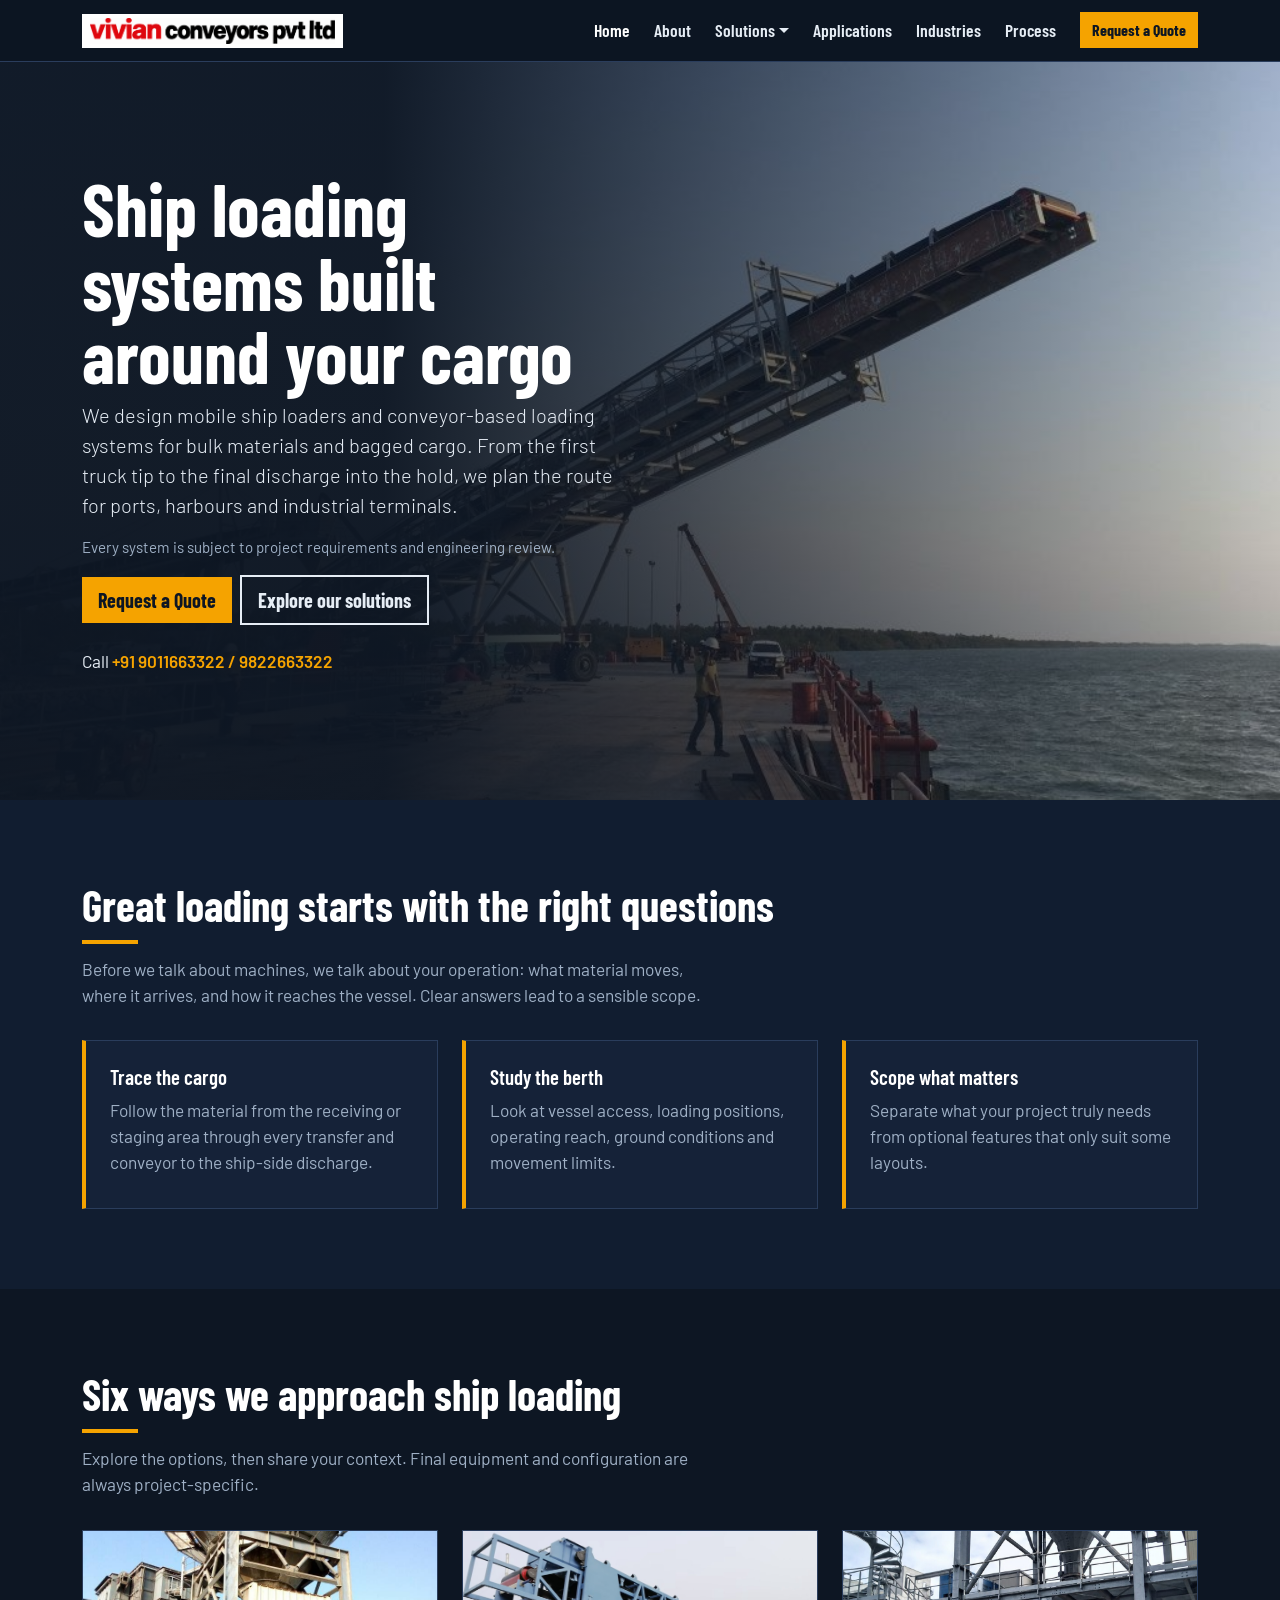
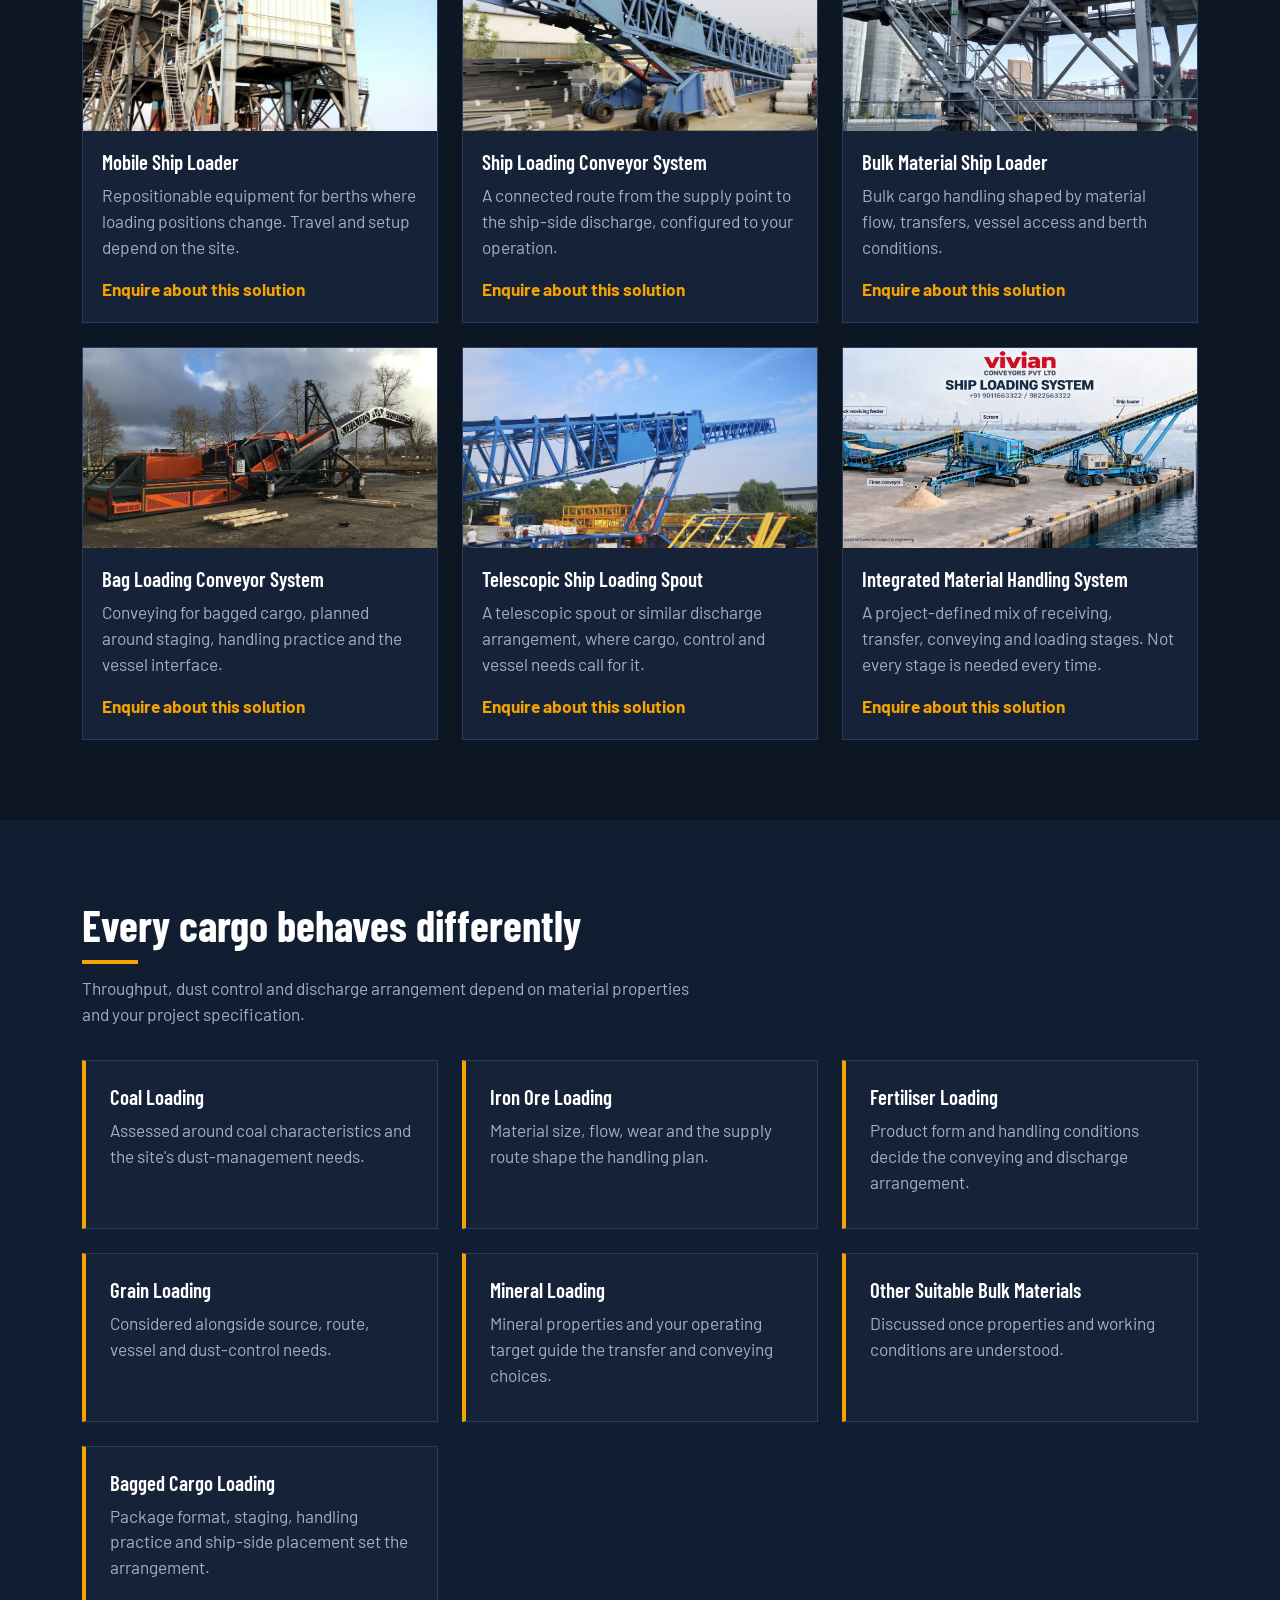
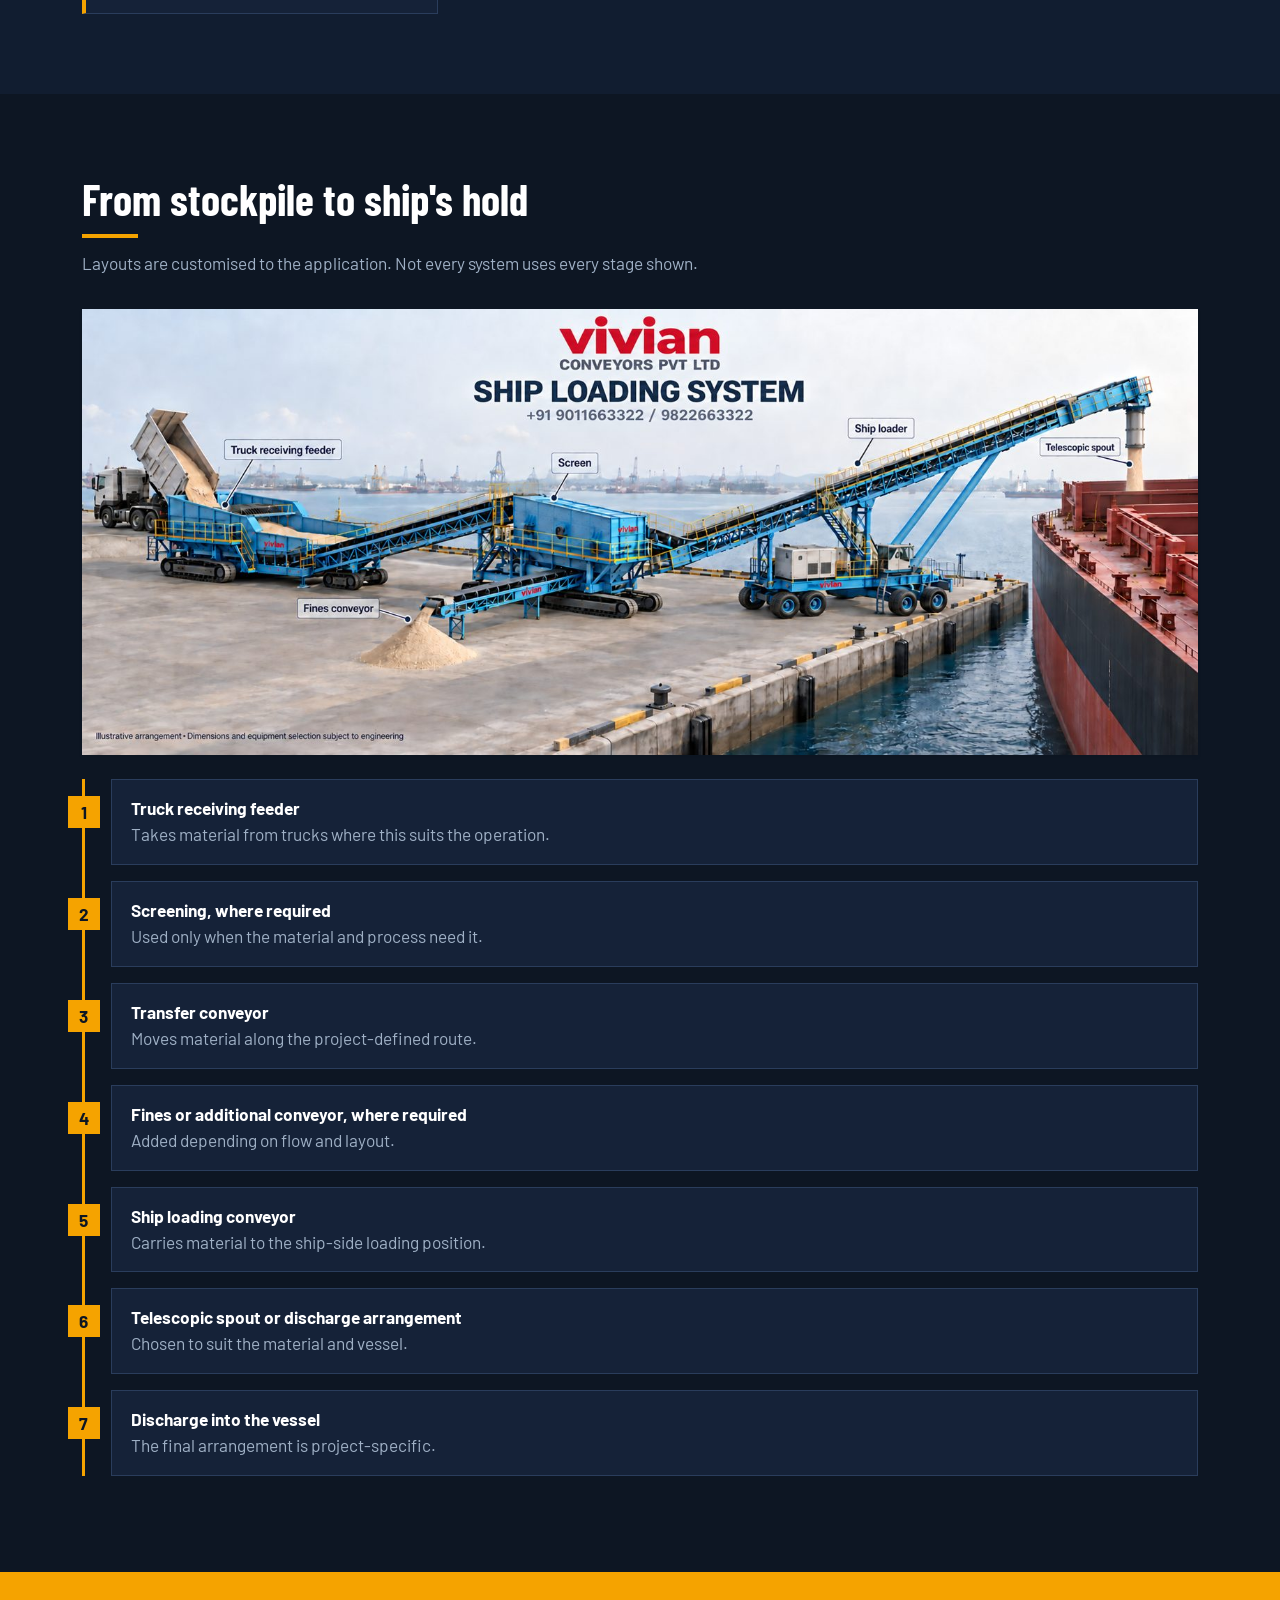
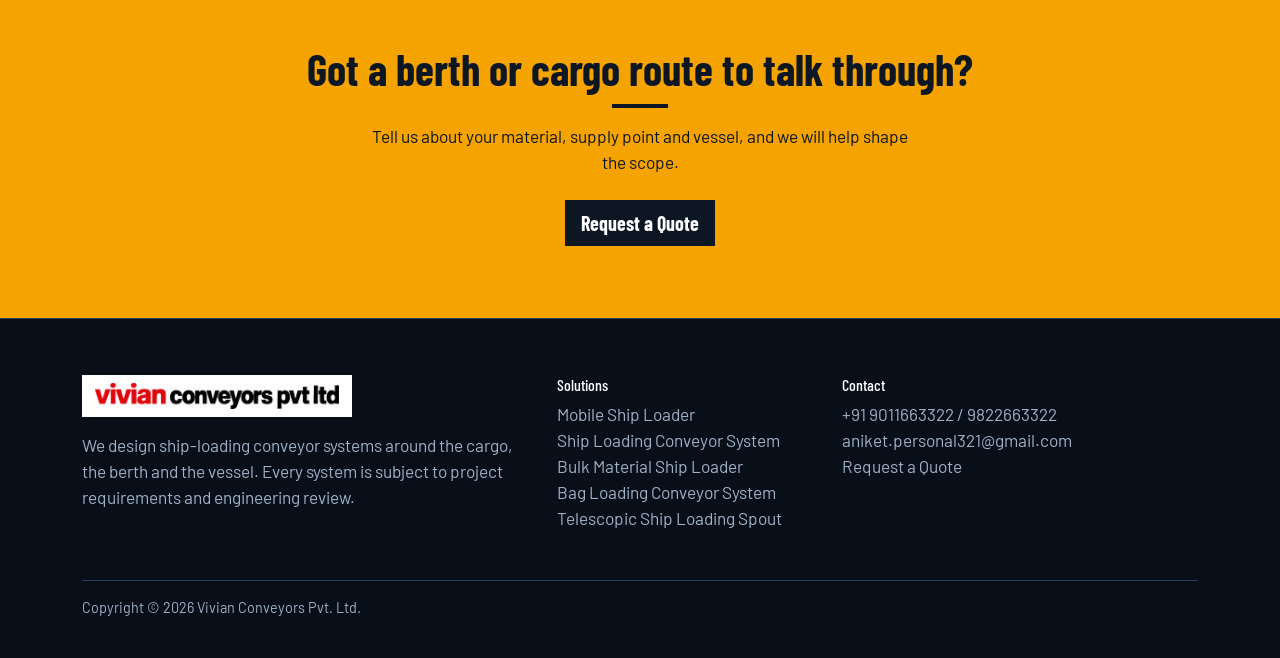
<file: index.html>
<!DOCTYPE html><html lang="en" data-bs-theme="dark"><head><meta charset="utf-8"><meta name="viewport" content="width=device-width,initial-scale=1"><title>Ship Loading Conveyor Systems | Vivian Conveyors Pvt. Ltd.</title><meta name="description" content="Mobile ship loaders and ship loading conveyor systems for bulk materials and bagged cargo."><link href="https://cdn.jsdelivr.net/npm/bootstrap@5.3.3/dist/css/bootstrap.min.css" rel="stylesheet"><link href="https://fonts.googleapis.com/css2?family=Barlow+Condensed:wght@600;700&family=Barlow:wght@400;600&display=swap" rel="stylesheet"><link href="css/style.css" rel="stylesheet"></head><body><nav class="navbar navbar-expand-lg sticky-top"><div class="container"><a class="navbar-brand" href="index.html"><img src="images/logo.png" alt="Vivian Conveyors Pvt. Ltd." height="30"></a><button class="navbar-toggler" data-bs-toggle="collapse" data-bs-target="#m" aria-label="Menu"><span class="navbar-toggler-icon"></span></button><div class="collapse navbar-collapse" id="m"><ul class="navbar-nav ms-auto align-items-lg-center gap-lg-2"><li class="nav-item"><a class="nav-link active" href="index.html">Home</a></li><li class="nav-item"><a class="nav-link" href="about.html">About</a></li><li class="nav-item dropdown"><a class="nav-link dropdown-toggle" href="solutions.html" data-bs-toggle="dropdown">Solutions</a><ul class="dropdown-menu"><li><a class="dropdown-item fw-bold" href="solutions.html">All solutions</a></li><li><a class="dropdown-item" href="mobile-ship-loader.html">Mobile Ship Loader</a></li><li><a class="dropdown-item" href="ship-loading-conveyor-system.html">Ship Loading Conveyor System</a></li><li><a class="dropdown-item" href="bulk-material-ship-loader.html">Bulk Material Ship Loader</a></li><li><a class="dropdown-item" href="bag-loading-conveyor-system.html">Bag Loading Conveyor System</a></li><li><a class="dropdown-item" href="telescopic-ship-loading-spout.html">Telescopic Ship Loading Spout</a></li></ul></li><li class="nav-item"><a class="nav-link" href="applications.html">Applications</a></li><li class="nav-item"><a class="nav-link" href="industries.html">Industries</a></li><li class="nav-item"><a class="nav-link" href="process.html">Process</a></li><li><a class="btn btn-red ms-lg-2" href="contact.html">Request a Quote</a></li></ul></div></div></nav><main><section class="hero"><div class="container"><div class="row align-items-center g-5"><div class="col-lg-6"><h1>Ship loading systems built around your cargo</h1><p class="lead">We design mobile ship loaders and conveyor-based loading systems for bulk materials and bagged cargo. From the first truck tip to the final discharge into the hold, we plan the route for ports, harbours and industrial terminals.</p><p class="small text-muted">Every system is subject to project requirements and engineering review.</p><a class="btn btn-red btn-lg me-2" href="contact.html">Request a Quote</a><a class="btn btn-outline-navy btn-lg" href="solutions.html">Explore our solutions</a><p class="mt-4 call">Call <a href="tel:+919011663322">+91 9011663322 / 9822663322</a></p></div><div class="col-lg-6"><div class="heroimg"><img src="images/jetty.jpg" alt="Ship loading conveyor extended over a jetty"></div></div></div></div></section><section class="sec grey"><div class="container"><h2>Great loading starts with the right questions</h2><p class="intro">Before we talk about machines, we talk about your operation: what material moves, where it arrives, and how it reaches the vessel. Clear answers lead to a sensible scope.</p><div class="row g-4"><div class="col-md-6 col-lg-4"><div class="card-x"><h3>Trace the cargo</h3><p>Follow the material from the receiving or staging area through every transfer and conveyor to the ship-side discharge.</p></div></div><div class="col-md-6 col-lg-4"><div class="card-x"><h3>Study the berth</h3><p>Look at vessel access, loading positions, operating reach, ground conditions and movement limits.</p></div></div><div class="col-md-6 col-lg-4"><div class="card-x"><h3>Scope what matters</h3><p>Separate what your project truly needs from optional features that only suit some layouts.</p></div></div></div></div></section><section class="sec"><div class="container"><h2>Six ways we approach ship loading</h2><p class="intro">Explore the options, then share your context. Final equipment and configuration are always project-specific.</p><div class="row g-4"><div class="col-md-6 col-lg-4"><a class="scard" href="mobile-ship-loader.html"><img src="images/hopper.jpg" alt="Mobile Ship Loader" loading="lazy"><div><h3>Mobile Ship Loader</h3><p>Repositionable equipment for berths where loading positions change. Travel and setup depend on the site.</p><b>Enquire about this solution</b></div></a></div><div class="col-md-6 col-lg-4"><a class="scard" href="ship-loading-conveyor-system.html"><img src="images/tele.jpg" alt="Ship Loading Conveyor System" loading="lazy"><div><h3>Ship Loading Conveyor System</h3><p>A connected route from the supply point to the ship-side discharge, configured to your operation.</p><b>Enquire about this solution</b></div></a></div><div class="col-md-6 col-lg-4"><a class="scard" href="bulk-material-ship-loader.html"><img src="images/tower.jpg" alt="Bulk Material Ship Loader" loading="lazy"><div><h3>Bulk Material Ship Loader</h3><p>Bulk cargo handling shaped by material flow, transfers, vessel access and berth conditions.</p><b>Enquire about this solution</b></div></a></div><div class="col-md-6 col-lg-4"><a class="scard" href="bag-loading-conveyor-system.html"><img src="images/orange.jpg" alt="Bag Loading Conveyor System" loading="lazy"><div><h3>Bag Loading Conveyor System</h3><p>Conveying for bagged cargo, planned around staging, handling practice and the vessel interface.</p><b>Enquire about this solution</b></div></a></div><div class="col-md-6 col-lg-4"><a class="scard" href="telescopic-ship-loading-spout.html"><img src="images/boom.jpg" alt="Telescopic Ship Loading Spout" loading="lazy"><div><h3>Telescopic Ship Loading Spout</h3><p>A telescopic spout or similar discharge arrangement, where cargo, control and vessel needs call for it.</p><b>Enquire about this solution</b></div></a></div><div class="col-md-6 col-lg-4"><a class="scard" href="solutions.html"><img src="images/system.jpg" alt="Integrated ship loading system" loading="lazy"><div><h3>Integrated Material Handling System</h3><p>A project-defined mix of receiving, transfer, conveying and loading stages. Not every stage is needed every time.</p><b>Enquire about this solution</b></div></a></div></div></div></section><section class="sec grey"><div class="container"><h2>Every cargo behaves differently</h2><p class="intro">Throughput, dust control and discharge arrangement depend on material properties and your project specification.</p><div class="row g-4"><div class="col-md-6 col-lg-4"><div class="card-x"><h3>Coal Loading</h3><p>Assessed around coal characteristics and the site's dust-management needs.</p></div></div><div class="col-md-6 col-lg-4"><div class="card-x"><h3>Iron Ore Loading</h3><p>Material size, flow, wear and the supply route shape the handling plan.</p></div></div><div class="col-md-6 col-lg-4"><div class="card-x"><h3>Fertiliser Loading</h3><p>Product form and handling conditions decide the conveying and discharge arrangement.</p></div></div><div class="col-md-6 col-lg-4"><div class="card-x"><h3>Grain Loading</h3><p>Considered alongside source, route, vessel and dust-control needs.</p></div></div><div class="col-md-6 col-lg-4"><div class="card-x"><h3>Mineral Loading</h3><p>Mineral properties and your operating target guide the transfer and conveying choices.</p></div></div><div class="col-md-6 col-lg-4"><div class="card-x"><h3>Other Suitable Bulk Materials</h3><p>Discussed once properties and working conditions are understood.</p></div></div><div class="col-md-6 col-lg-4"><div class="card-x"><h3>Bagged Cargo Loading</h3><p>Package format, staging, handling practice and ship-side placement set the arrangement.</p></div></div></div></div></section><section class="sec"><div class="container"><h2>From stockpile to ship's hold</h2><p class="intro">Layouts are customised to the application. Not every system uses every stage shown.</p><img class="w-100 mb-4 shadow-sm" src="images/system.jpg" alt="Illustrative ship loading arrangement: truck feeder, screen, fines conveyor, ship loader and telescopic spout"><ol class="flow"><li><strong>Truck receiving feeder</strong><span>Takes material from trucks where this suits the operation.</span></li><li><strong>Screening, where required</strong><span>Used only when the material and process need it.</span></li><li><strong>Transfer conveyor</strong><span>Moves material along the project-defined route.</span></li><li><strong>Fines or additional conveyor, where required</strong><span>Added depending on flow and layout.</span></li><li><strong>Ship loading conveyor</strong><span>Carries material to the ship-side loading position.</span></li><li><strong>Telescopic spout or discharge arrangement</strong><span>Chosen to suit the material and vessel.</span></li><li><strong>Discharge into the vessel</strong><span>The final arrangement is project-specific.</span></li></ol></div></section><section class="cta"><div class="container"><h2>Got a berth or cargo route to talk through?</h2><p>Tell us about your material, supply point and vessel, and we will help shape the scope.</p><a class="btn btn-red btn-lg" href="contact.html">Request a Quote</a></div></section></main><footer><div class="container"><div class="row g-4"><div class="col-lg-5"><img src="images/logo.png" class="flogo" alt="Vivian Conveyors Pvt. Ltd."><p class="mt-3">We design ship-loading conveyor systems around the cargo, the berth and the vessel. Every system is subject to project requirements and engineering review.</p></div><div class="col-6 col-lg-3"><h6>Solutions</h6><ul><li><a href="mobile-ship-loader.html">Mobile Ship Loader</a></li><li><a href="ship-loading-conveyor-system.html">Ship Loading Conveyor System</a></li><li><a href="bulk-material-ship-loader.html">Bulk Material Ship Loader</a></li><li><a href="bag-loading-conveyor-system.html">Bag Loading Conveyor System</a></li><li><a href="telescopic-ship-loading-spout.html">Telescopic Ship Loading Spout</a></li></ul></div><div class="col-6 col-lg-4"><h6>Contact</h6><ul><li><a href="tel:+919011663322">+91 9011663322 / 9822663322</a></li><li><a href="mailto:aniket.personal321@gmail.com">aniket.personal321@gmail.com</a></li><li><a href="contact.html">Request a Quote</a></li></ul></div></div><p class="copy">Copyright &copy; <span id="yr">2026</span> Vivian Conveyors Pvt. Ltd.</p></div></footer><script src="https://cdn.jsdelivr.net/npm/bootstrap@5.3.3/dist/js/bootstrap.bundle.min.js"></script><script src="js/main.js"></script></body></html>
</file>
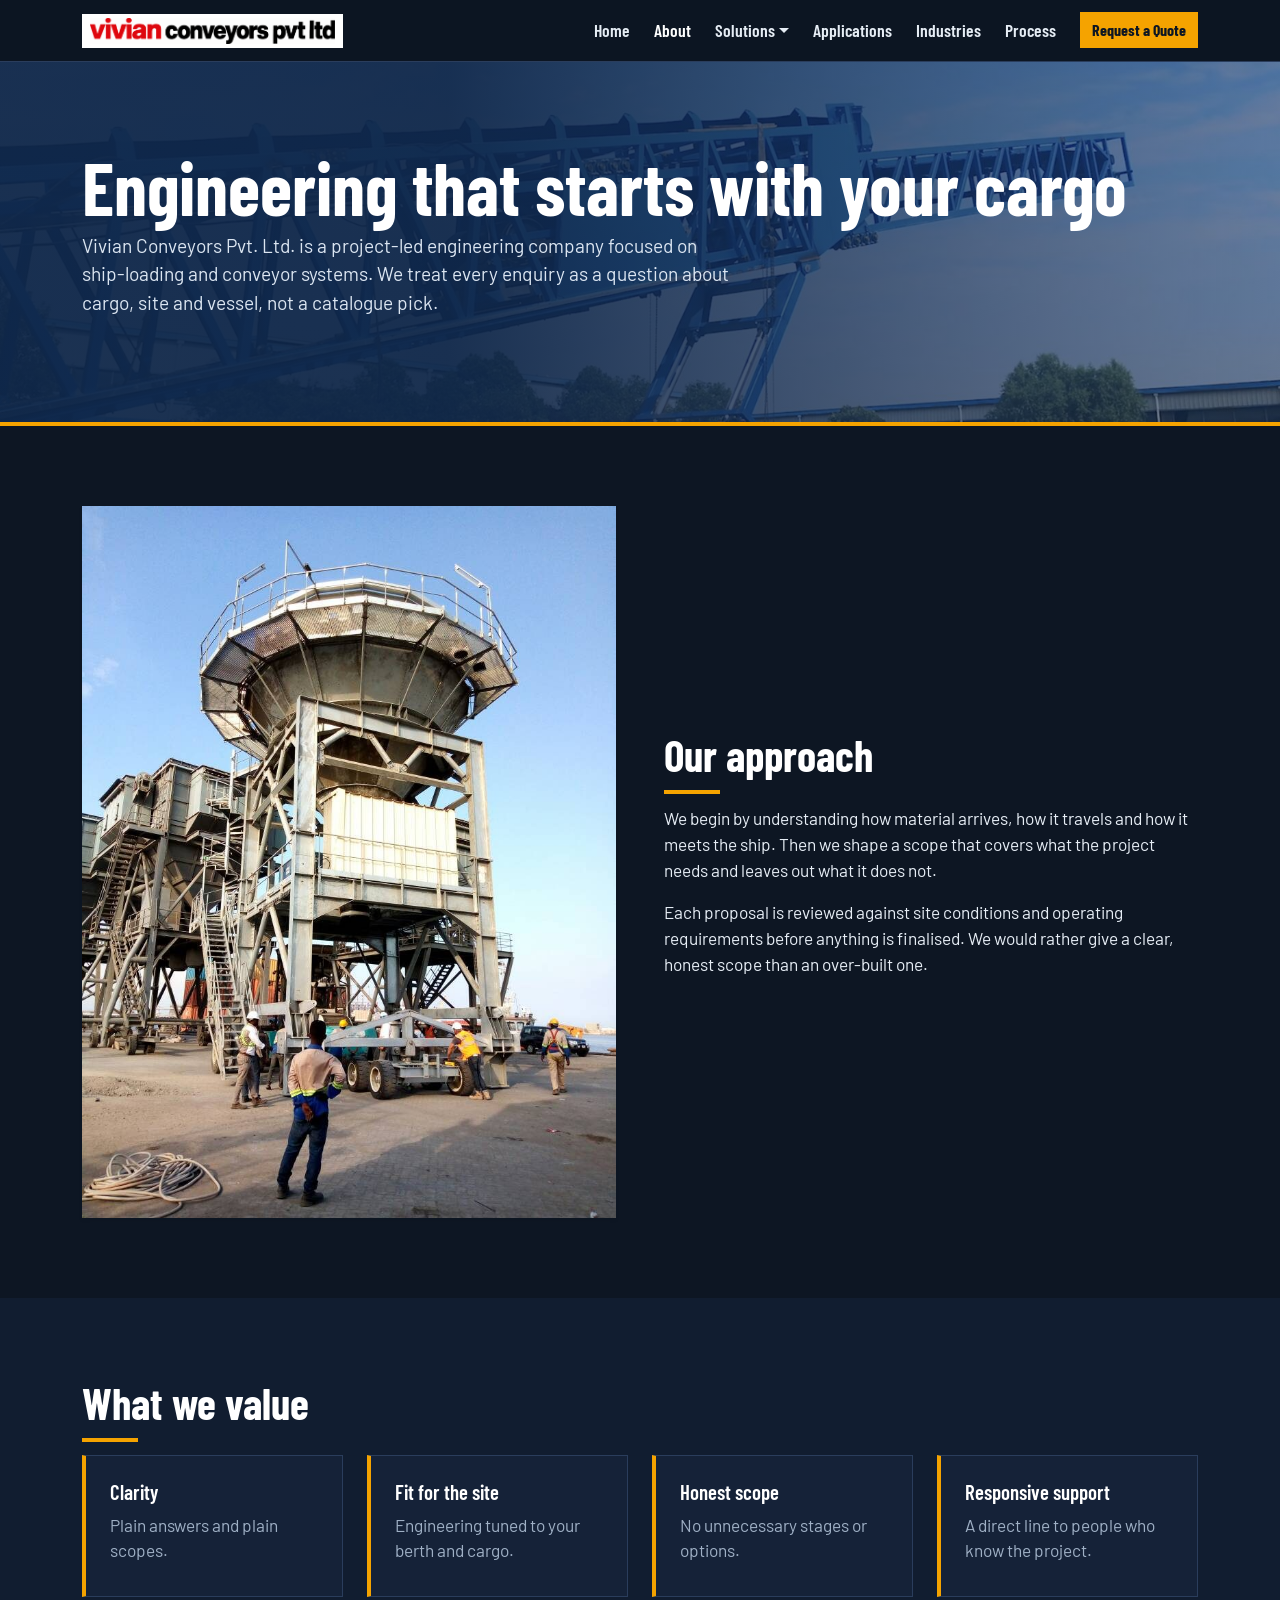
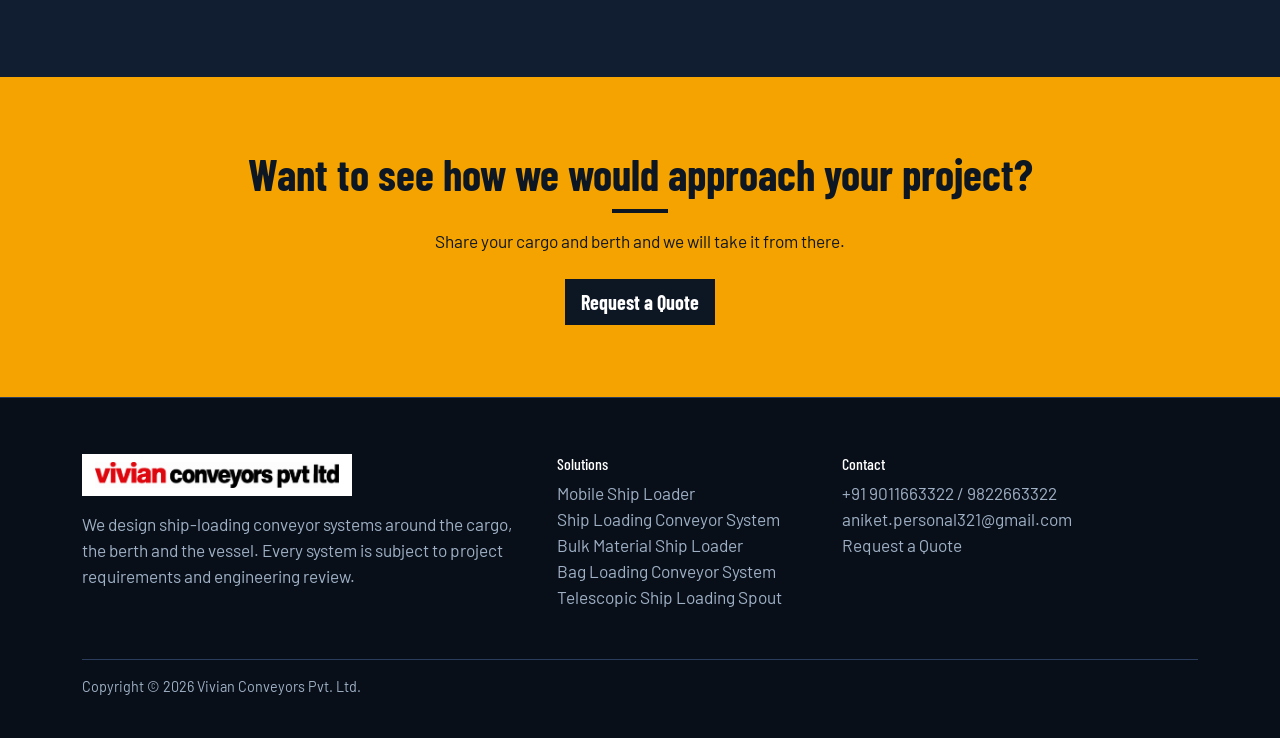
<file: about.html>
<!DOCTYPE html><html lang="en" data-bs-theme="dark"><head><meta charset="utf-8"><meta name="viewport" content="width=device-width,initial-scale=1"><title>About | Vivian Conveyors Pvt. Ltd.</title><meta name="description" content="About Vivian Conveyors, project-led ship-loading conveyor engineers."><link href="https://cdn.jsdelivr.net/npm/bootstrap@5.3.3/dist/css/bootstrap.min.css" rel="stylesheet"><link href="https://fonts.googleapis.com/css2?family=Barlow+Condensed:wght@600;700&family=Barlow:wght@400;600&display=swap" rel="stylesheet"><link href="css/style.css" rel="stylesheet"></head><body><nav class="navbar navbar-expand-lg sticky-top"><div class="container"><a class="navbar-brand" href="index.html"><img src="images/logo.png" alt="Vivian Conveyors Pvt. Ltd." height="30"></a><button class="navbar-toggler" data-bs-toggle="collapse" data-bs-target="#m" aria-label="Menu"><span class="navbar-toggler-icon"></span></button><div class="collapse navbar-collapse" id="m"><ul class="navbar-nav ms-auto align-items-lg-center gap-lg-2"><li class="nav-item"><a class="nav-link" href="index.html">Home</a></li><li class="nav-item"><a class="nav-link active" href="about.html">About</a></li><li class="nav-item dropdown"><a class="nav-link dropdown-toggle" href="solutions.html" data-bs-toggle="dropdown">Solutions</a><ul class="dropdown-menu"><li><a class="dropdown-item fw-bold" href="solutions.html">All solutions</a></li><li><a class="dropdown-item" href="mobile-ship-loader.html">Mobile Ship Loader</a></li><li><a class="dropdown-item" href="ship-loading-conveyor-system.html">Ship Loading Conveyor System</a></li><li><a class="dropdown-item" href="bulk-material-ship-loader.html">Bulk Material Ship Loader</a></li><li><a class="dropdown-item" href="bag-loading-conveyor-system.html">Bag Loading Conveyor System</a></li><li><a class="dropdown-item" href="telescopic-ship-loading-spout.html">Telescopic Ship Loading Spout</a></li></ul></li><li class="nav-item"><a class="nav-link" href="applications.html">Applications</a></li><li class="nav-item"><a class="nav-link" href="industries.html">Industries</a></li><li class="nav-item"><a class="nav-link" href="process.html">Process</a></li><li><a class="btn btn-red ms-lg-2" href="contact.html">Request a Quote</a></li></ul></div></div></nav><main><section class="phead" style="background-image:linear-gradient(90deg,rgba(14,38,72,.94) 35%,rgba(14,38,72,.45)),url(images/boom.jpg)"><div class="container"><h1>Engineering that starts with your cargo</h1><p>Vivian Conveyors Pvt. Ltd. is a project-led engineering company focused on ship-loading and conveyor systems. We treat every enquiry as a question about cargo, site and vessel, not a catalogue pick.</p></div></section><section class="sec"><div class="container"><div class="row g-5 align-items-center"><div class="col-lg-6"><img class="w-100 shadow-sm" src="images/hopper.jpg" alt="Mobile hopper structure at a port"></div><div class="col-lg-6"><h2>Our approach</h2><p>We begin by understanding how material arrives, how it travels and how it meets the ship. Then we shape a scope that covers what the project needs and leaves out what it does not.</p><p>Each proposal is reviewed against site conditions and operating requirements before anything is finalised. We would rather give a clear, honest scope than an over-built one.</p></div></div></div></section><section class="sec grey"><div class="container"><h2>What we value</h2><div class="row g-4"><div class="col-md-6 col-lg-3"><div class="card-x"><h3>Clarity</h3><p>Plain answers and plain scopes.</p></div></div><div class="col-md-6 col-lg-3"><div class="card-x"><h3>Fit for the site</h3><p>Engineering tuned to your berth and cargo.</p></div></div><div class="col-md-6 col-lg-3"><div class="card-x"><h3>Honest scope</h3><p>No unnecessary stages or options.</p></div></div><div class="col-md-6 col-lg-3"><div class="card-x"><h3>Responsive support</h3><p>A direct line to people who know the project.</p></div></div></div></div></section><section class="cta"><div class="container"><h2>Want to see how we would approach your project?</h2><p>Share your cargo and berth and we will take it from there.</p><a class="btn btn-red btn-lg" href="contact.html">Request a Quote</a></div></section></main><footer><div class="container"><div class="row g-4"><div class="col-lg-5"><img src="images/logo.png" class="flogo" alt="Vivian Conveyors Pvt. Ltd."><p class="mt-3">We design ship-loading conveyor systems around the cargo, the berth and the vessel. Every system is subject to project requirements and engineering review.</p></div><div class="col-6 col-lg-3"><h6>Solutions</h6><ul><li><a href="mobile-ship-loader.html">Mobile Ship Loader</a></li><li><a href="ship-loading-conveyor-system.html">Ship Loading Conveyor System</a></li><li><a href="bulk-material-ship-loader.html">Bulk Material Ship Loader</a></li><li><a href="bag-loading-conveyor-system.html">Bag Loading Conveyor System</a></li><li><a href="telescopic-ship-loading-spout.html">Telescopic Ship Loading Spout</a></li></ul></div><div class="col-6 col-lg-4"><h6>Contact</h6><ul><li><a href="tel:+919011663322">+91 9011663322 / 9822663322</a></li><li><a href="mailto:aniket.personal321@gmail.com">aniket.personal321@gmail.com</a></li><li><a href="contact.html">Request a Quote</a></li></ul></div></div><p class="copy">Copyright &copy; <span id="yr">2026</span> Vivian Conveyors Pvt. Ltd.</p></div></footer><script src="https://cdn.jsdelivr.net/npm/bootstrap@5.3.3/dist/js/bootstrap.bundle.min.js"></script><script src="js/main.js"></script></body></html>
</file>
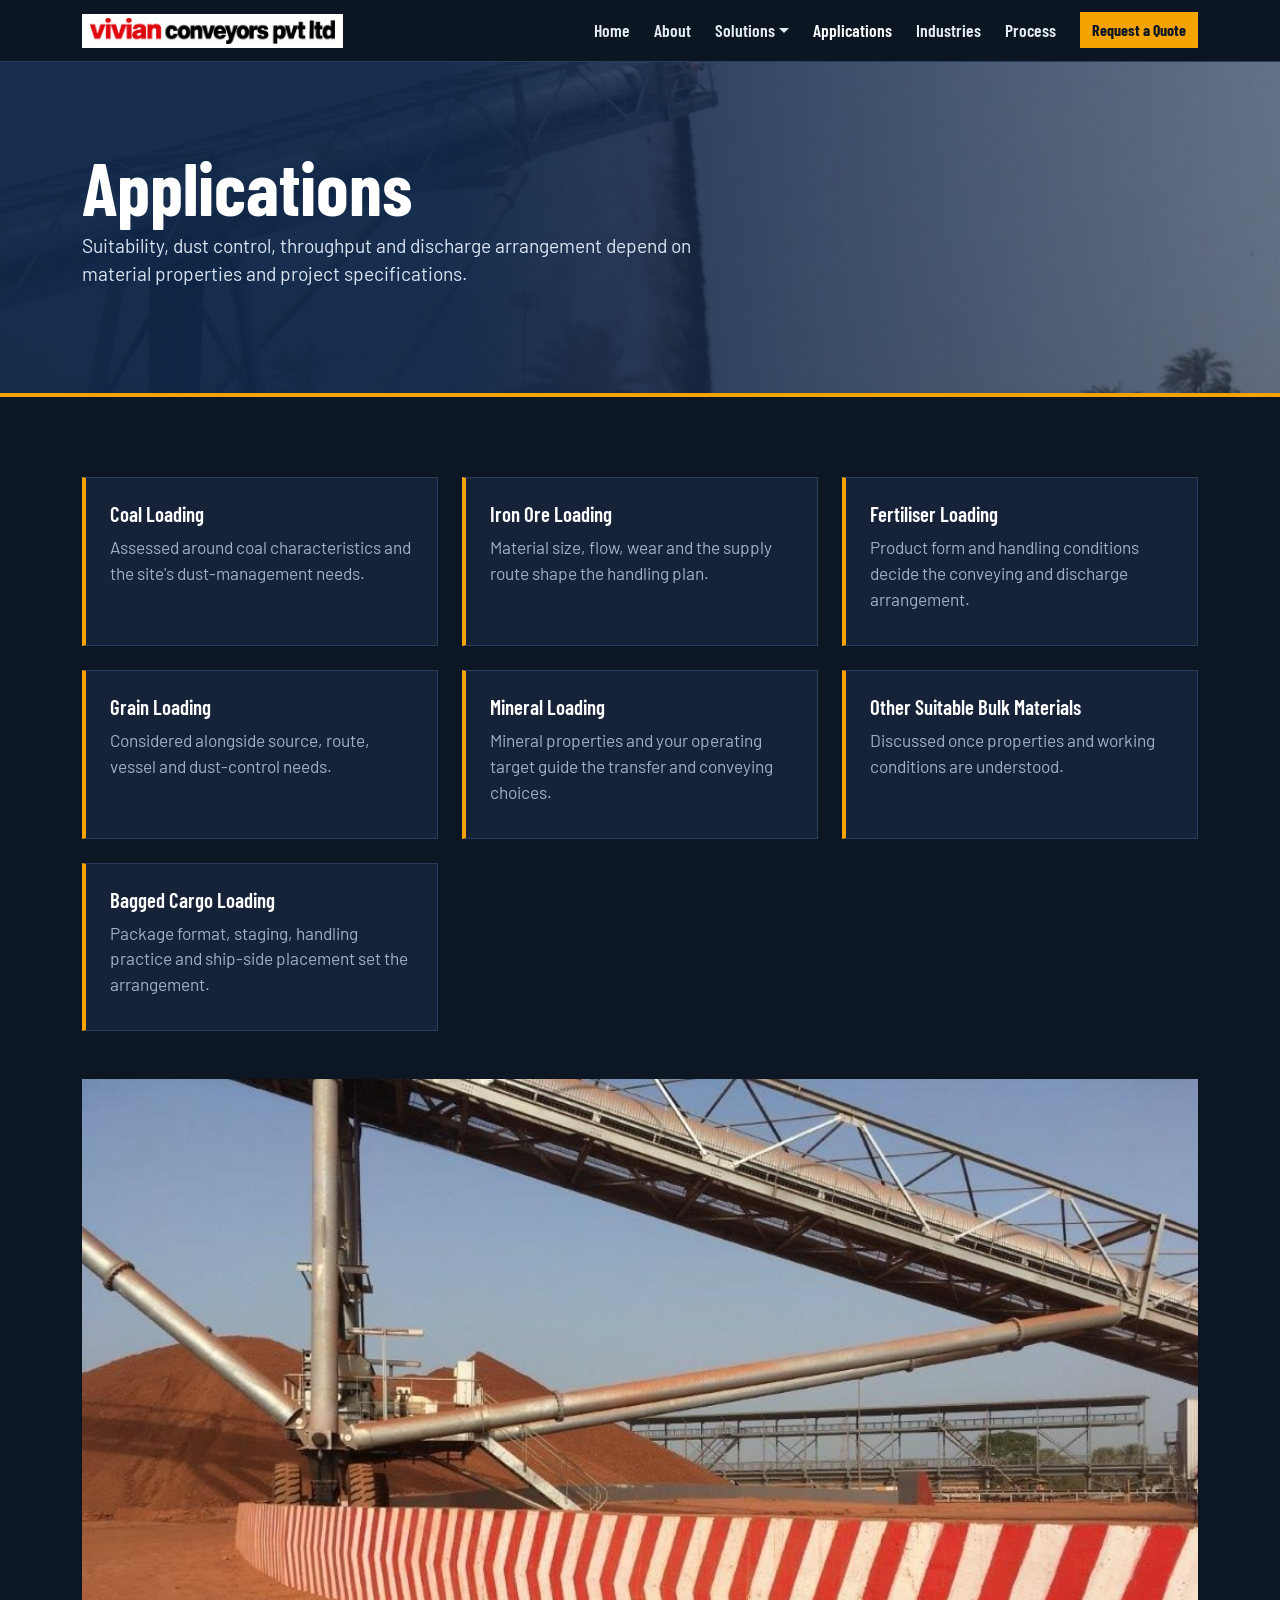
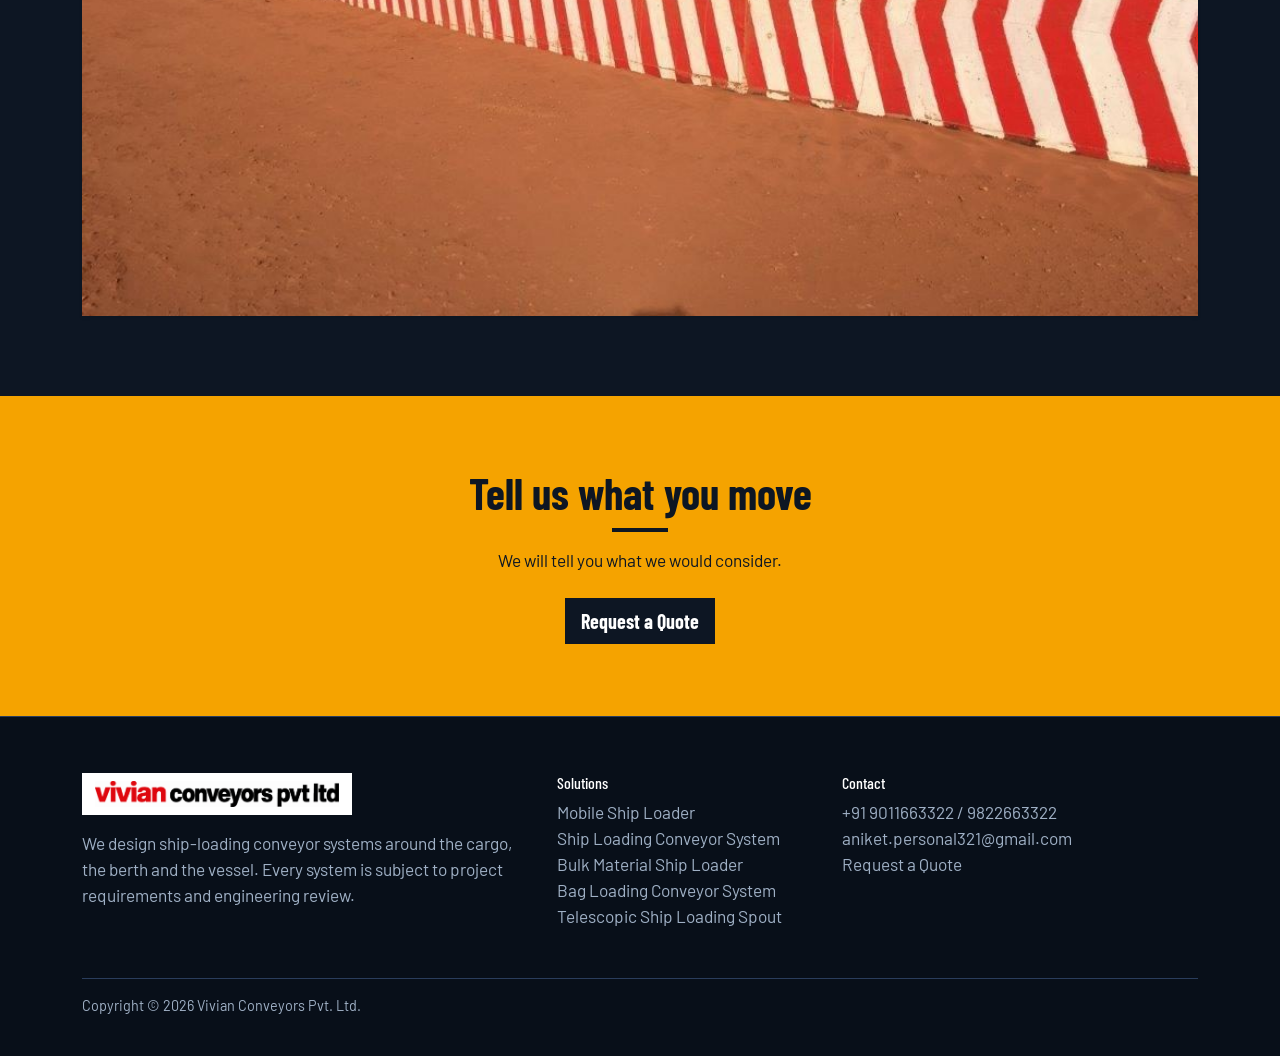
<file: applications.html>
<!DOCTYPE html><html lang="en" data-bs-theme="dark"><head><meta charset="utf-8"><meta name="viewport" content="width=device-width,initial-scale=1"><title>Applications | Vivian Conveyors Pvt. Ltd.</title><meta name="description" content="Cargo types we plan ship loading for."><link href="https://cdn.jsdelivr.net/npm/bootstrap@5.3.3/dist/css/bootstrap.min.css" rel="stylesheet"><link href="https://fonts.googleapis.com/css2?family=Barlow+Condensed:wght@600;700&family=Barlow:wght@400;600&display=swap" rel="stylesheet"><link href="css/style.css" rel="stylesheet"></head><body><nav class="navbar navbar-expand-lg sticky-top"><div class="container"><a class="navbar-brand" href="index.html"><img src="images/logo.png" alt="Vivian Conveyors Pvt. Ltd." height="30"></a><button class="navbar-toggler" data-bs-toggle="collapse" data-bs-target="#m" aria-label="Menu"><span class="navbar-toggler-icon"></span></button><div class="collapse navbar-collapse" id="m"><ul class="navbar-nav ms-auto align-items-lg-center gap-lg-2"><li class="nav-item"><a class="nav-link" href="index.html">Home</a></li><li class="nav-item"><a class="nav-link" href="about.html">About</a></li><li class="nav-item dropdown"><a class="nav-link dropdown-toggle" href="solutions.html" data-bs-toggle="dropdown">Solutions</a><ul class="dropdown-menu"><li><a class="dropdown-item fw-bold" href="solutions.html">All solutions</a></li><li><a class="dropdown-item" href="mobile-ship-loader.html">Mobile Ship Loader</a></li><li><a class="dropdown-item" href="ship-loading-conveyor-system.html">Ship Loading Conveyor System</a></li><li><a class="dropdown-item" href="bulk-material-ship-loader.html">Bulk Material Ship Loader</a></li><li><a class="dropdown-item" href="bag-loading-conveyor-system.html">Bag Loading Conveyor System</a></li><li><a class="dropdown-item" href="telescopic-ship-loading-spout.html">Telescopic Ship Loading Spout</a></li></ul></li><li class="nav-item"><a class="nav-link active" href="applications.html">Applications</a></li><li class="nav-item"><a class="nav-link" href="industries.html">Industries</a></li><li class="nav-item"><a class="nav-link" href="process.html">Process</a></li><li><a class="btn btn-red ms-lg-2" href="contact.html">Request a Quote</a></li></ul></div></div></nav><main><section class="phead" style="background-image:linear-gradient(90deg,rgba(14,38,72,.94) 35%,rgba(14,38,72,.45)),url(images/ore.jpg)"><div class="container"><h1>Applications</h1><p>Suitability, dust control, throughput and discharge arrangement depend on material properties and project specifications.</p></div></section><section class="sec"><div class="container"><div class="row g-4"><div class="col-md-6 col-lg-4"><div class="card-x"><h3>Coal Loading</h3><p>Assessed around coal characteristics and the site's dust-management needs.</p></div></div><div class="col-md-6 col-lg-4"><div class="card-x"><h3>Iron Ore Loading</h3><p>Material size, flow, wear and the supply route shape the handling plan.</p></div></div><div class="col-md-6 col-lg-4"><div class="card-x"><h3>Fertiliser Loading</h3><p>Product form and handling conditions decide the conveying and discharge arrangement.</p></div></div><div class="col-md-6 col-lg-4"><div class="card-x"><h3>Grain Loading</h3><p>Considered alongside source, route, vessel and dust-control needs.</p></div></div><div class="col-md-6 col-lg-4"><div class="card-x"><h3>Mineral Loading</h3><p>Mineral properties and your operating target guide the transfer and conveying choices.</p></div></div><div class="col-md-6 col-lg-4"><div class="card-x"><h3>Other Suitable Bulk Materials</h3><p>Discussed once properties and working conditions are understood.</p></div></div><div class="col-md-6 col-lg-4"><div class="card-x"><h3>Bagged Cargo Loading</h3><p>Package format, staging, handling practice and ship-side placement set the arrangement.</p></div></div></div><img class="w-100 mt-5 shadow-sm" src="images/stripe.jpg" alt="Conveyor and bulk stockpile at a mineral terminal"></div></section><section class="cta"><div class="container"><h2>Tell us what you move</h2><p>We will tell you what we would consider.</p><a class="btn btn-red btn-lg" href="contact.html">Request a Quote</a></div></section></main><footer><div class="container"><div class="row g-4"><div class="col-lg-5"><img src="images/logo.png" class="flogo" alt="Vivian Conveyors Pvt. Ltd."><p class="mt-3">We design ship-loading conveyor systems around the cargo, the berth and the vessel. Every system is subject to project requirements and engineering review.</p></div><div class="col-6 col-lg-3"><h6>Solutions</h6><ul><li><a href="mobile-ship-loader.html">Mobile Ship Loader</a></li><li><a href="ship-loading-conveyor-system.html">Ship Loading Conveyor System</a></li><li><a href="bulk-material-ship-loader.html">Bulk Material Ship Loader</a></li><li><a href="bag-loading-conveyor-system.html">Bag Loading Conveyor System</a></li><li><a href="telescopic-ship-loading-spout.html">Telescopic Ship Loading Spout</a></li></ul></div><div class="col-6 col-lg-4"><h6>Contact</h6><ul><li><a href="tel:+919011663322">+91 9011663322 / 9822663322</a></li><li><a href="mailto:aniket.personal321@gmail.com">aniket.personal321@gmail.com</a></li><li><a href="contact.html">Request a Quote</a></li></ul></div></div><p class="copy">Copyright &copy; <span id="yr">2026</span> Vivian Conveyors Pvt. Ltd.</p></div></footer><script src="https://cdn.jsdelivr.net/npm/bootstrap@5.3.3/dist/js/bootstrap.bundle.min.js"></script><script src="js/main.js"></script></body></html>
</file>
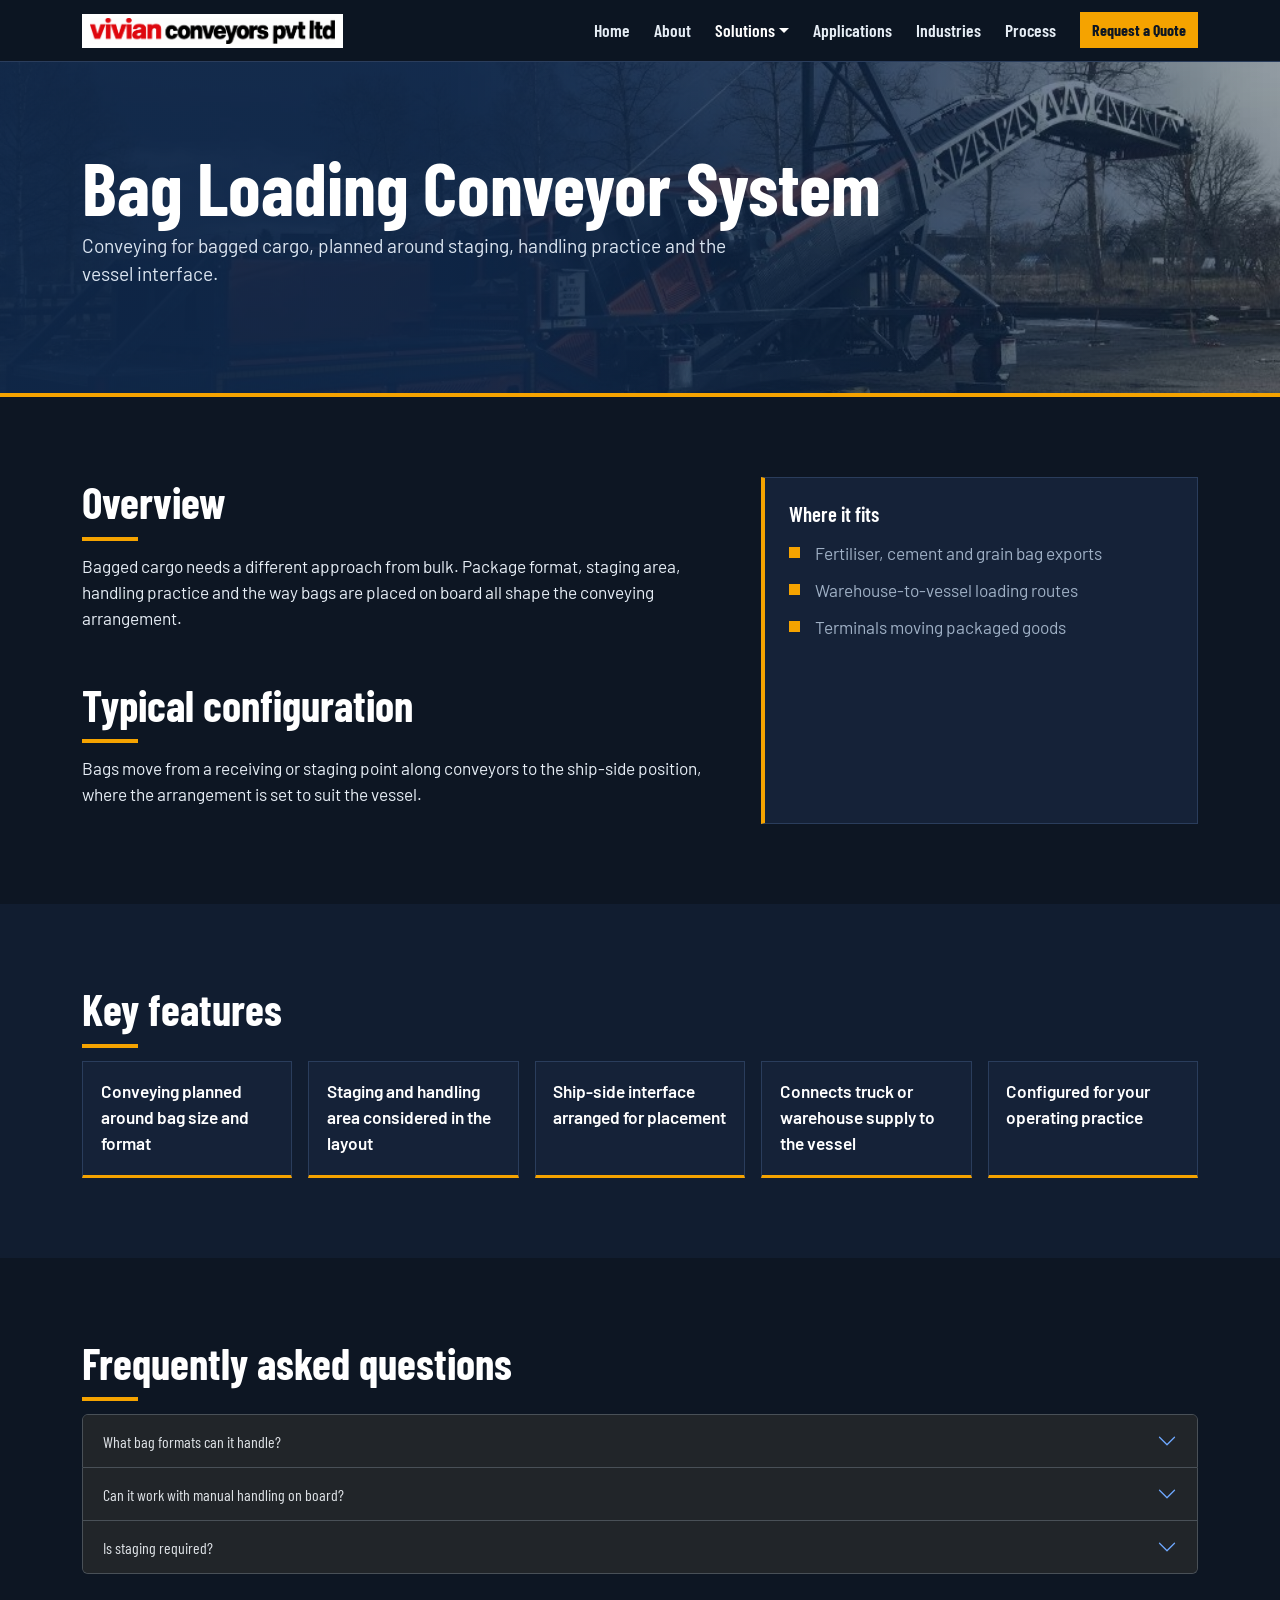
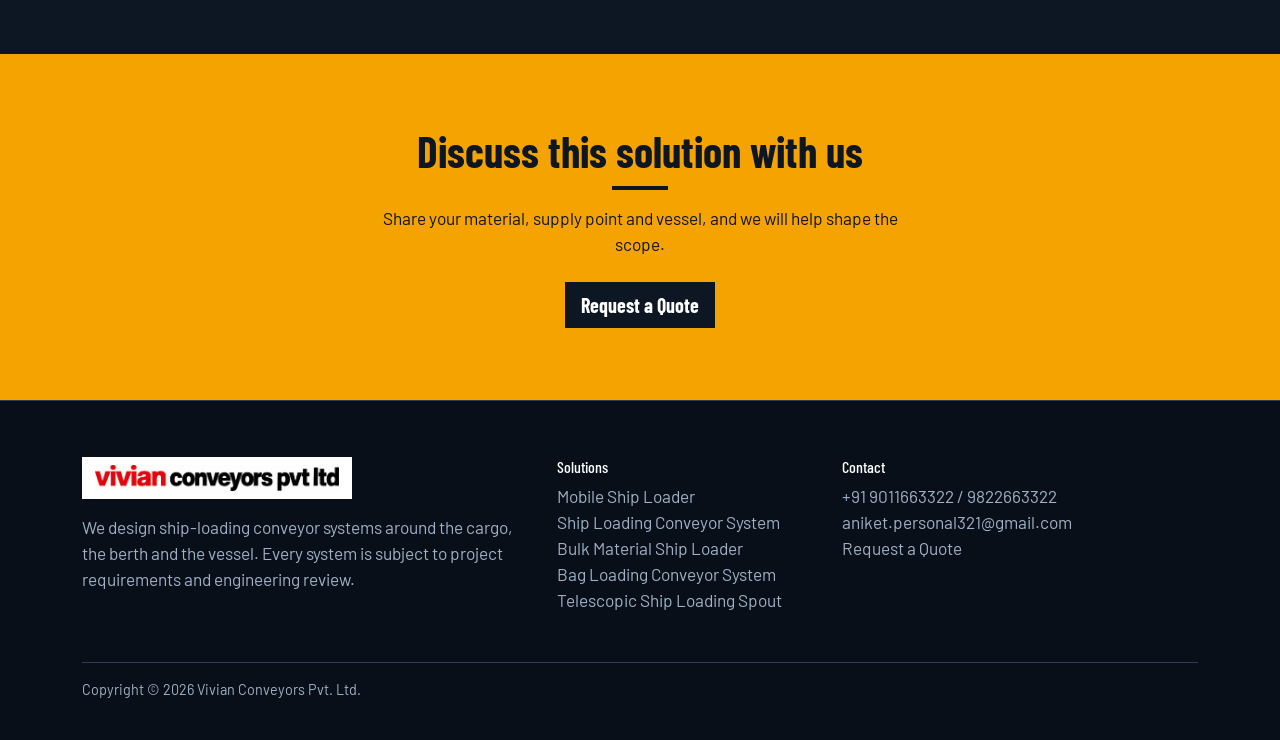
<file: bag-loading-conveyor-system.html>
<!DOCTYPE html><html lang="en" data-bs-theme="dark"><head><meta charset="utf-8"><meta name="viewport" content="width=device-width,initial-scale=1"><title>Bag Loading Conveyor System | Vivian Conveyors Pvt. Ltd.</title><meta name="description" content="Conveying for bagged cargo, planned around staging, handling practice and the vessel interface."><link href="https://cdn.jsdelivr.net/npm/bootstrap@5.3.3/dist/css/bootstrap.min.css" rel="stylesheet"><link href="https://fonts.googleapis.com/css2?family=Barlow+Condensed:wght@600;700&family=Barlow:wght@400;600&display=swap" rel="stylesheet"><link href="css/style.css" rel="stylesheet"></head><body><nav class="navbar navbar-expand-lg sticky-top"><div class="container"><a class="navbar-brand" href="index.html"><img src="images/logo.png" alt="Vivian Conveyors Pvt. Ltd." height="30"></a><button class="navbar-toggler" data-bs-toggle="collapse" data-bs-target="#m" aria-label="Menu"><span class="navbar-toggler-icon"></span></button><div class="collapse navbar-collapse" id="m"><ul class="navbar-nav ms-auto align-items-lg-center gap-lg-2"><li class="nav-item"><a class="nav-link" href="index.html">Home</a></li><li class="nav-item"><a class="nav-link" href="about.html">About</a></li><li class="nav-item dropdown"><a class="nav-link dropdown-toggle active" href="solutions.html" data-bs-toggle="dropdown">Solutions</a><ul class="dropdown-menu"><li><a class="dropdown-item fw-bold" href="solutions.html">All solutions</a></li><li><a class="dropdown-item" href="mobile-ship-loader.html">Mobile Ship Loader</a></li><li><a class="dropdown-item" href="ship-loading-conveyor-system.html">Ship Loading Conveyor System</a></li><li><a class="dropdown-item" href="bulk-material-ship-loader.html">Bulk Material Ship Loader</a></li><li><a class="dropdown-item" href="bag-loading-conveyor-system.html">Bag Loading Conveyor System</a></li><li><a class="dropdown-item" href="telescopic-ship-loading-spout.html">Telescopic Ship Loading Spout</a></li></ul></li><li class="nav-item"><a class="nav-link" href="applications.html">Applications</a></li><li class="nav-item"><a class="nav-link" href="industries.html">Industries</a></li><li class="nav-item"><a class="nav-link" href="process.html">Process</a></li><li><a class="btn btn-red ms-lg-2" href="contact.html">Request a Quote</a></li></ul></div></div></nav><main><section class="phead" style="background-image:linear-gradient(90deg,rgba(14,38,72,.94) 35%,rgba(14,38,72,.45)),url(images/orange.jpg)"><div class="container"><h1>Bag Loading Conveyor System</h1><p>Conveying for bagged cargo, planned around staging, handling practice and the vessel interface.</p></div></section><section class="sec"><div class="container"><div class="row g-5"><div class="col-lg-7"><h2>Overview</h2><p>Bagged cargo needs a different approach from bulk. Package format, staging area, handling practice and the way bags are placed on board all shape the conveying arrangement.</p><h2 class="mt-5">Typical configuration</h2><p>Bags move from a receiving or staging point along conveyors to the ship-side position, where the arrangement is set to suit the vessel.</p></div><div class="col-lg-5"><div class="card-x"><h3>Where it fits</h3><ul class="tick"><li>Fertiliser, cement and grain bag exports</li><li>Warehouse-to-vessel loading routes</li><li>Terminals moving packaged goods</li></ul></div></div></div></div></section><section class="sec grey"><div class="container"><h2>Key features</h2><div class="row g-3"><div class="col-md-6 col-lg"><div class="feat">Conveying planned around bag size and format</div></div><div class="col-md-6 col-lg"><div class="feat">Staging and handling area considered in the layout</div></div><div class="col-md-6 col-lg"><div class="feat">Ship-side interface arranged for placement</div></div><div class="col-md-6 col-lg"><div class="feat">Connects truck or warehouse supply to the vessel</div></div><div class="col-md-6 col-lg"><div class="feat">Configured for your operating practice</div></div></div></div></section><section class="sec"><div class="container"><h2>Frequently asked questions</h2><div class="accordion"><div class="accordion-item"><h3 class="accordion-header"><button class="accordion-button collapsed" data-bs-toggle="collapse" data-bs-target="#q0">What bag formats can it handle?</button></h3><div id="q0" class="accordion-collapse collapse"><div class="accordion-body">This depends on bag size and weight, which we confirm in the brief.</div></div></div><div class="accordion-item"><h3 class="accordion-header"><button class="accordion-button collapsed" data-bs-toggle="collapse" data-bs-target="#q1">Can it work with manual handling on board?</button></h3><div id="q1" class="accordion-collapse collapse"><div class="accordion-body">Yes, where your practice includes it.</div></div></div><div class="accordion-item"><h3 class="accordion-header"><button class="accordion-button collapsed" data-bs-toggle="collapse" data-bs-target="#q2">Is staging required?</button></h3><div id="q2" class="accordion-collapse collapse"><div class="accordion-body">Usually some staging is considered. We plan it with you.</div></div></div></div></div></section><section class="cta"><div class="container"><h2>Discuss this solution with us</h2><p>Share your material, supply point and vessel, and we will help shape the scope.</p><a class="btn btn-red btn-lg" href="contact.html">Request a Quote</a></div></section></main><footer><div class="container"><div class="row g-4"><div class="col-lg-5"><img src="images/logo.png" class="flogo" alt="Vivian Conveyors Pvt. Ltd."><p class="mt-3">We design ship-loading conveyor systems around the cargo, the berth and the vessel. Every system is subject to project requirements and engineering review.</p></div><div class="col-6 col-lg-3"><h6>Solutions</h6><ul><li><a href="mobile-ship-loader.html">Mobile Ship Loader</a></li><li><a href="ship-loading-conveyor-system.html">Ship Loading Conveyor System</a></li><li><a href="bulk-material-ship-loader.html">Bulk Material Ship Loader</a></li><li><a href="bag-loading-conveyor-system.html">Bag Loading Conveyor System</a></li><li><a href="telescopic-ship-loading-spout.html">Telescopic Ship Loading Spout</a></li></ul></div><div class="col-6 col-lg-4"><h6>Contact</h6><ul><li><a href="tel:+919011663322">+91 9011663322 / 9822663322</a></li><li><a href="mailto:aniket.personal321@gmail.com">aniket.personal321@gmail.com</a></li><li><a href="contact.html">Request a Quote</a></li></ul></div></div><p class="copy">Copyright &copy; <span id="yr">2026</span> Vivian Conveyors Pvt. Ltd.</p></div></footer><script src="https://cdn.jsdelivr.net/npm/bootstrap@5.3.3/dist/js/bootstrap.bundle.min.js"></script><script src="js/main.js"></script></body></html>
</file>
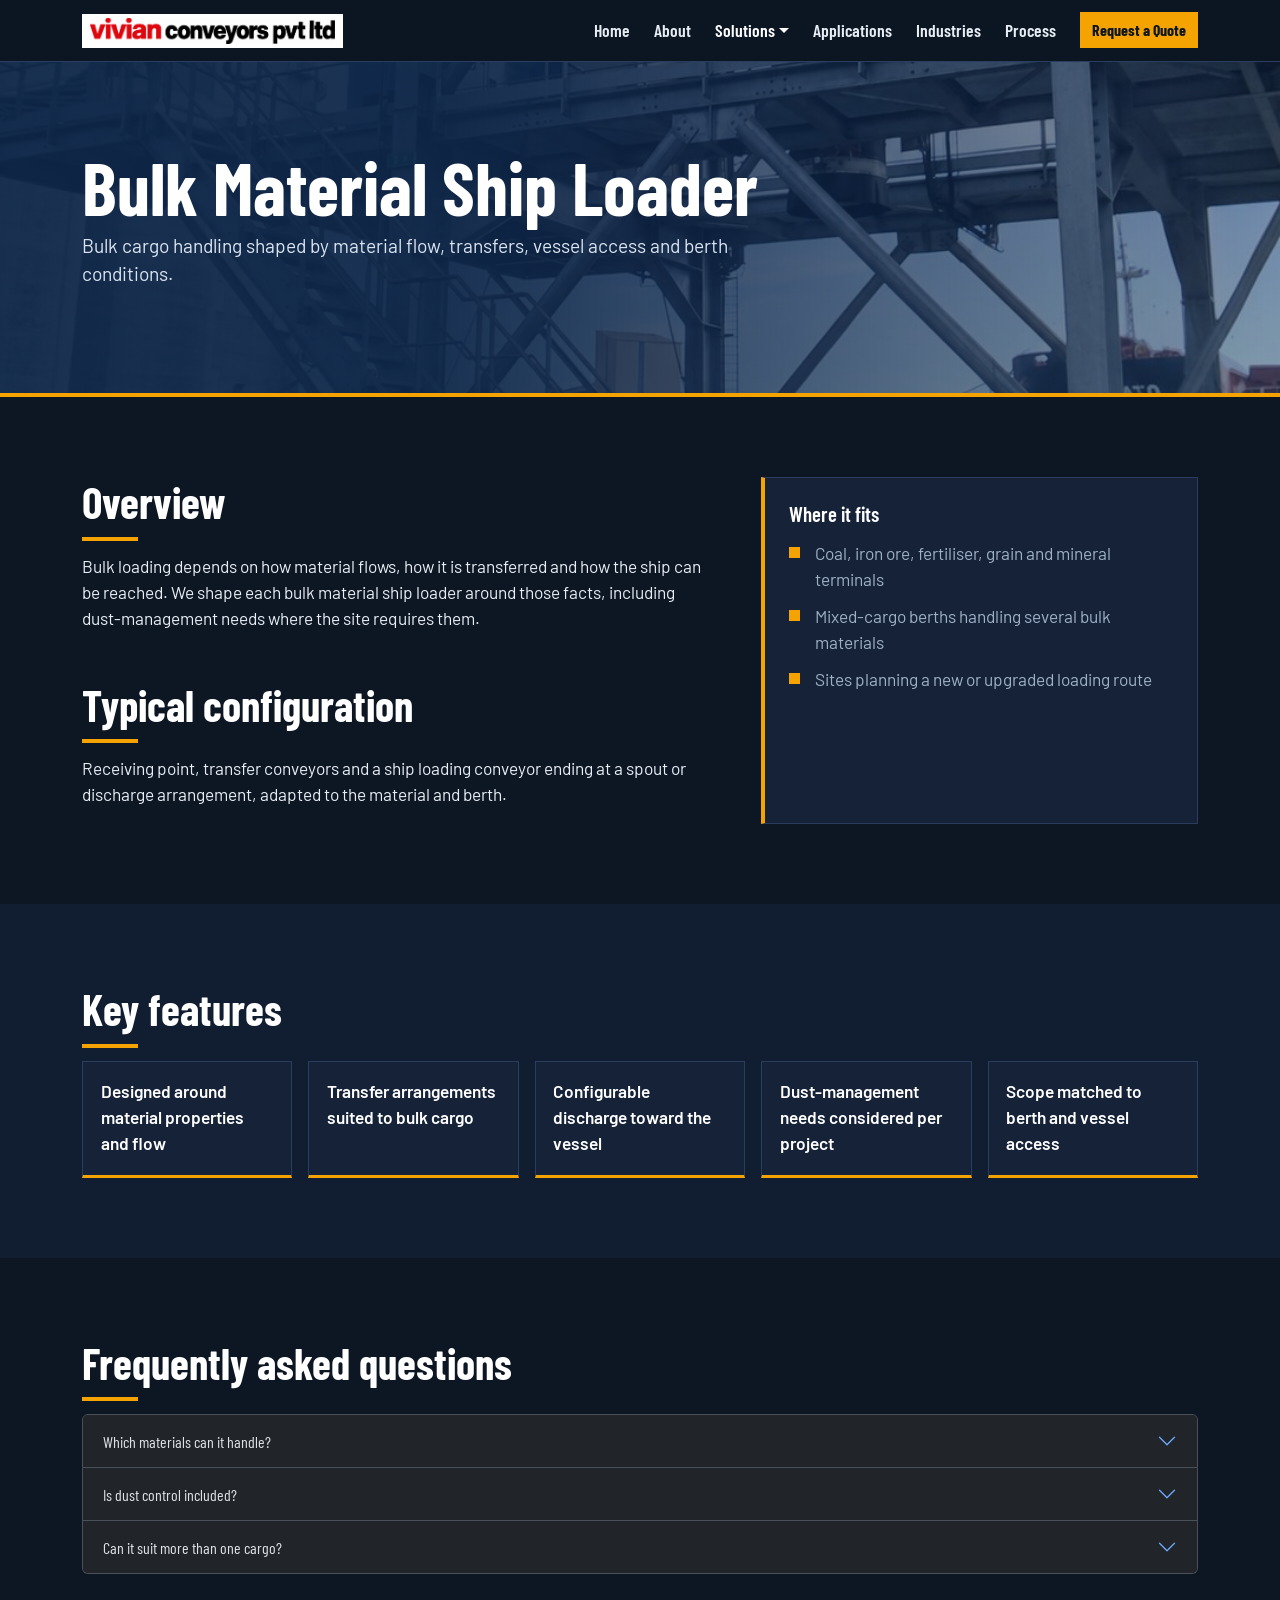
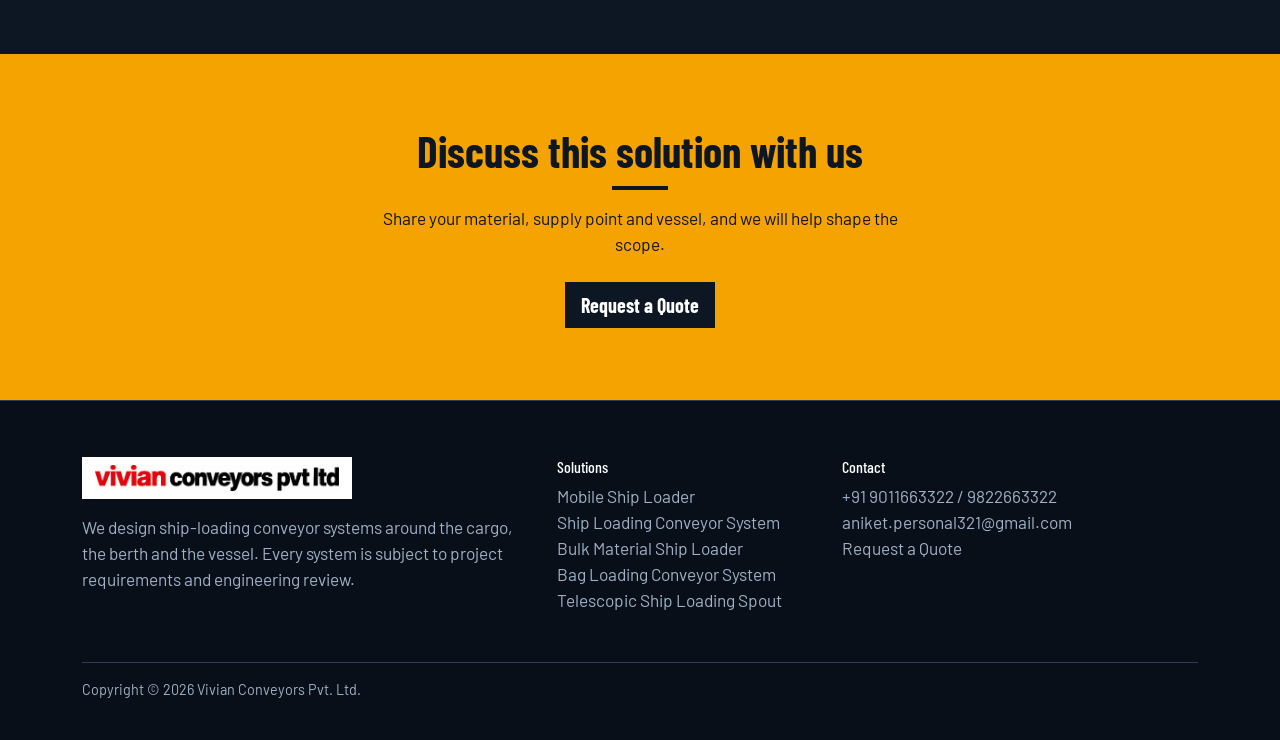
<file: bulk-material-ship-loader.html>
<!DOCTYPE html><html lang="en" data-bs-theme="dark"><head><meta charset="utf-8"><meta name="viewport" content="width=device-width,initial-scale=1"><title>Bulk Material Ship Loader | Vivian Conveyors Pvt. Ltd.</title><meta name="description" content="Bulk cargo handling shaped by material flow, transfers, vessel access and berth conditions."><link href="https://cdn.jsdelivr.net/npm/bootstrap@5.3.3/dist/css/bootstrap.min.css" rel="stylesheet"><link href="https://fonts.googleapis.com/css2?family=Barlow+Condensed:wght@600;700&family=Barlow:wght@400;600&display=swap" rel="stylesheet"><link href="css/style.css" rel="stylesheet"></head><body><nav class="navbar navbar-expand-lg sticky-top"><div class="container"><a class="navbar-brand" href="index.html"><img src="images/logo.png" alt="Vivian Conveyors Pvt. Ltd." height="30"></a><button class="navbar-toggler" data-bs-toggle="collapse" data-bs-target="#m" aria-label="Menu"><span class="navbar-toggler-icon"></span></button><div class="collapse navbar-collapse" id="m"><ul class="navbar-nav ms-auto align-items-lg-center gap-lg-2"><li class="nav-item"><a class="nav-link" href="index.html">Home</a></li><li class="nav-item"><a class="nav-link" href="about.html">About</a></li><li class="nav-item dropdown"><a class="nav-link dropdown-toggle active" href="solutions.html" data-bs-toggle="dropdown">Solutions</a><ul class="dropdown-menu"><li><a class="dropdown-item fw-bold" href="solutions.html">All solutions</a></li><li><a class="dropdown-item" href="mobile-ship-loader.html">Mobile Ship Loader</a></li><li><a class="dropdown-item" href="ship-loading-conveyor-system.html">Ship Loading Conveyor System</a></li><li><a class="dropdown-item" href="bulk-material-ship-loader.html">Bulk Material Ship Loader</a></li><li><a class="dropdown-item" href="bag-loading-conveyor-system.html">Bag Loading Conveyor System</a></li><li><a class="dropdown-item" href="telescopic-ship-loading-spout.html">Telescopic Ship Loading Spout</a></li></ul></li><li class="nav-item"><a class="nav-link" href="applications.html">Applications</a></li><li class="nav-item"><a class="nav-link" href="industries.html">Industries</a></li><li class="nav-item"><a class="nav-link" href="process.html">Process</a></li><li><a class="btn btn-red ms-lg-2" href="contact.html">Request a Quote</a></li></ul></div></div></nav><main><section class="phead" style="background-image:linear-gradient(90deg,rgba(14,38,72,.94) 35%,rgba(14,38,72,.45)),url(images/tower.jpg)"><div class="container"><h1>Bulk Material Ship Loader</h1><p>Bulk cargo handling shaped by material flow, transfers, vessel access and berth conditions.</p></div></section><section class="sec"><div class="container"><div class="row g-5"><div class="col-lg-7"><h2>Overview</h2><p>Bulk loading depends on how material flows, how it is transferred and how the ship can be reached. We shape each bulk material ship loader around those facts, including dust-management needs where the site requires them.</p><h2 class="mt-5">Typical configuration</h2><p>Receiving point, transfer conveyors and a ship loading conveyor ending at a spout or discharge arrangement, adapted to the material and berth.</p></div><div class="col-lg-5"><div class="card-x"><h3>Where it fits</h3><ul class="tick"><li>Coal, iron ore, fertiliser, grain and mineral terminals</li><li>Mixed-cargo berths handling several bulk materials</li><li>Sites planning a new or upgraded loading route</li></ul></div></div></div></div></section><section class="sec grey"><div class="container"><h2>Key features</h2><div class="row g-3"><div class="col-md-6 col-lg"><div class="feat">Designed around material properties and flow</div></div><div class="col-md-6 col-lg"><div class="feat">Transfer arrangements suited to bulk cargo</div></div><div class="col-md-6 col-lg"><div class="feat">Configurable discharge toward the vessel</div></div><div class="col-md-6 col-lg"><div class="feat">Dust-management needs considered per project</div></div><div class="col-md-6 col-lg"><div class="feat">Scope matched to berth and vessel access</div></div></div></div></section><section class="sec"><div class="container"><h2>Frequently asked questions</h2><div class="accordion"><div class="accordion-item"><h3 class="accordion-header"><button class="accordion-button collapsed" data-bs-toggle="collapse" data-bs-target="#q0">Which materials can it handle?</button></h3><div id="q0" class="accordion-collapse collapse"><div class="accordion-body">Coal, iron ore, fertiliser, grain, minerals and other suitable bulk materials, confirmed once properties are known.</div></div></div><div class="accordion-item"><h3 class="accordion-header"><button class="accordion-button collapsed" data-bs-toggle="collapse" data-bs-target="#q1">Is dust control included?</button></h3><div id="q1" class="accordion-collapse collapse"><div class="accordion-body">It is considered per project, based on the material and site requirements.</div></div></div><div class="accordion-item"><h3 class="accordion-header"><button class="accordion-button collapsed" data-bs-toggle="collapse" data-bs-target="#q2">Can it suit more than one cargo?</button></h3><div id="q2" class="accordion-collapse collapse"><div class="accordion-body">Possibly. This depends on how different the materials are.</div></div></div></div></div></section><section class="cta"><div class="container"><h2>Discuss this solution with us</h2><p>Share your material, supply point and vessel, and we will help shape the scope.</p><a class="btn btn-red btn-lg" href="contact.html">Request a Quote</a></div></section></main><footer><div class="container"><div class="row g-4"><div class="col-lg-5"><img src="images/logo.png" class="flogo" alt="Vivian Conveyors Pvt. Ltd."><p class="mt-3">We design ship-loading conveyor systems around the cargo, the berth and the vessel. Every system is subject to project requirements and engineering review.</p></div><div class="col-6 col-lg-3"><h6>Solutions</h6><ul><li><a href="mobile-ship-loader.html">Mobile Ship Loader</a></li><li><a href="ship-loading-conveyor-system.html">Ship Loading Conveyor System</a></li><li><a href="bulk-material-ship-loader.html">Bulk Material Ship Loader</a></li><li><a href="bag-loading-conveyor-system.html">Bag Loading Conveyor System</a></li><li><a href="telescopic-ship-loading-spout.html">Telescopic Ship Loading Spout</a></li></ul></div><div class="col-6 col-lg-4"><h6>Contact</h6><ul><li><a href="tel:+919011663322">+91 9011663322 / 9822663322</a></li><li><a href="mailto:aniket.personal321@gmail.com">aniket.personal321@gmail.com</a></li><li><a href="contact.html">Request a Quote</a></li></ul></div></div><p class="copy">Copyright &copy; <span id="yr">2026</span> Vivian Conveyors Pvt. Ltd.</p></div></footer><script src="https://cdn.jsdelivr.net/npm/bootstrap@5.3.3/dist/js/bootstrap.bundle.min.js"></script><script src="js/main.js"></script></body></html>
</file>
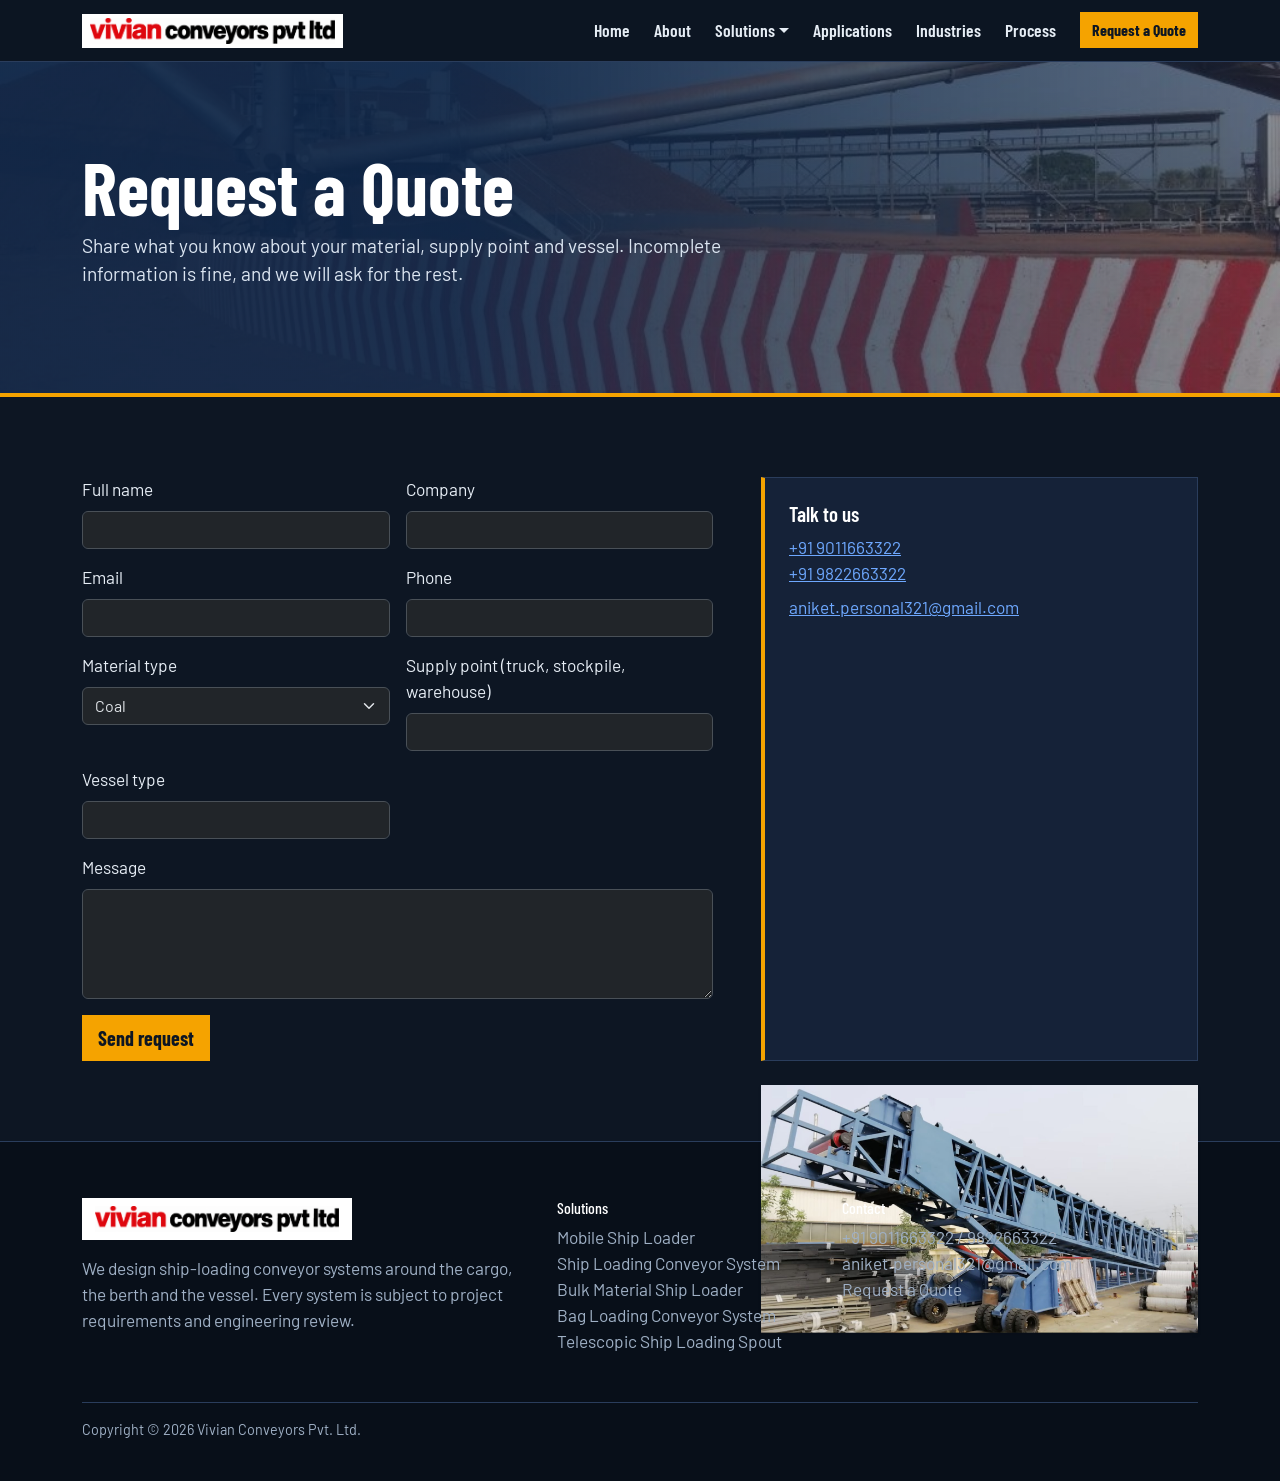
<file: contact.html>
<!DOCTYPE html><html lang="en" data-bs-theme="dark"><head><meta charset="utf-8"><meta name="viewport" content="width=device-width,initial-scale=1"><title>Request a Quote | Vivian Conveyors Pvt. Ltd.</title><meta name="description" content="Request a quote for a ship loading system."><link href="https://cdn.jsdelivr.net/npm/bootstrap@5.3.3/dist/css/bootstrap.min.css" rel="stylesheet"><link href="https://fonts.googleapis.com/css2?family=Barlow+Condensed:wght@600;700&family=Barlow:wght@400;600&display=swap" rel="stylesheet"><link href="css/style.css" rel="stylesheet"></head><body><nav class="navbar navbar-expand-lg sticky-top"><div class="container"><a class="navbar-brand" href="index.html"><img src="images/logo.png" alt="Vivian Conveyors Pvt. Ltd." height="30"></a><button class="navbar-toggler" data-bs-toggle="collapse" data-bs-target="#m" aria-label="Menu"><span class="navbar-toggler-icon"></span></button><div class="collapse navbar-collapse" id="m"><ul class="navbar-nav ms-auto align-items-lg-center gap-lg-2"><li class="nav-item"><a class="nav-link" href="index.html">Home</a></li><li class="nav-item"><a class="nav-link" href="about.html">About</a></li><li class="nav-item dropdown"><a class="nav-link dropdown-toggle" href="solutions.html" data-bs-toggle="dropdown">Solutions</a><ul class="dropdown-menu"><li><a class="dropdown-item fw-bold" href="solutions.html">All solutions</a></li><li><a class="dropdown-item" href="mobile-ship-loader.html">Mobile Ship Loader</a></li><li><a class="dropdown-item" href="ship-loading-conveyor-system.html">Ship Loading Conveyor System</a></li><li><a class="dropdown-item" href="bulk-material-ship-loader.html">Bulk Material Ship Loader</a></li><li><a class="dropdown-item" href="bag-loading-conveyor-system.html">Bag Loading Conveyor System</a></li><li><a class="dropdown-item" href="telescopic-ship-loading-spout.html">Telescopic Ship Loading Spout</a></li></ul></li><li class="nav-item"><a class="nav-link" href="applications.html">Applications</a></li><li class="nav-item"><a class="nav-link" href="industries.html">Industries</a></li><li class="nav-item"><a class="nav-link" href="process.html">Process</a></li><li><a class="btn btn-red ms-lg-2" href="contact.html">Request a Quote</a></li></ul></div></div></nav><main><section class="phead" style="background-image:linear-gradient(90deg,rgba(14,38,72,.94) 35%,rgba(14,38,72,.45)),url(images/stripe.jpg)"><div class="container"><h1>Request a Quote</h1><p>Share what you know about your material, supply point and vessel. Incomplete information is fine, and we will ask for the rest.</p></div></section><section class="sec"><div class="container"><div class="row g-5"><div class="col-lg-7"><form id="qf" novalidate><div class="row g-3"><div class="col-md-6"><label class="form-label" for="name">Full name</label><input class="form-control" id="name" name="name" type="text" required></div><div class="col-md-6"><label class="form-label" for="company">Company</label><input class="form-control" id="company" name="company" type="text"></div><div class="col-md-6"><label class="form-label" for="email">Email</label><input class="form-control" id="email" name="email" type="email" required></div><div class="col-md-6"><label class="form-label" for="phone">Phone</label><input class="form-control" id="phone" name="phone" type="tel" required></div><div class="col-md-6"><label class="form-label" for="material">Material type</label><select class="form-select" id="material"><option>Coal</option><option>Iron ore</option><option>Fertiliser</option><option>Grain</option><option>Minerals</option><option>Other bulk</option><option>Bagged cargo</option></select></div><div class="col-md-6"><label class="form-label" for="supply">Supply point (truck, stockpile, warehouse)</label><input class="form-control" id="supply" name="supply" type="text"></div><div class="col-md-6"><label class="form-label" for="vessel">Vessel type</label><input class="form-control" id="vessel" name="vessel" type="text"></div><div class="col-12"><label class="form-label" for="msg">Message</label><textarea class="form-control" id="msg" rows="4"></textarea></div><div class="col-12"><button class="btn btn-red btn-lg" type="submit">Send request</button></div></div><div id="ok" class="alert alert-success mt-3 d-none">Thank you. We will respond shortly.</div></form></div><div class="col-lg-5"><div class="card-x"><h3>Talk to us</h3><p><a href="tel:+919011663322">+91 9011663322</a><br><a href="tel:+919822663322">+91 9822663322</a></p><p><a href="mailto:aniket.personal321@gmail.com">aniket.personal321@gmail.com</a></p></div><img class="w-100 mt-4 shadow-sm" src="images/tele.jpg" alt="Telescopic ship loading conveyor"></div></div></div></section></main><footer><div class="container"><div class="row g-4"><div class="col-lg-5"><img src="images/logo.png" class="flogo" alt="Vivian Conveyors Pvt. Ltd."><p class="mt-3">We design ship-loading conveyor systems around the cargo, the berth and the vessel. Every system is subject to project requirements and engineering review.</p></div><div class="col-6 col-lg-3"><h6>Solutions</h6><ul><li><a href="mobile-ship-loader.html">Mobile Ship Loader</a></li><li><a href="ship-loading-conveyor-system.html">Ship Loading Conveyor System</a></li><li><a href="bulk-material-ship-loader.html">Bulk Material Ship Loader</a></li><li><a href="bag-loading-conveyor-system.html">Bag Loading Conveyor System</a></li><li><a href="telescopic-ship-loading-spout.html">Telescopic Ship Loading Spout</a></li></ul></div><div class="col-6 col-lg-4"><h6>Contact</h6><ul><li><a href="tel:+919011663322">+91 9011663322 / 9822663322</a></li><li><a href="mailto:aniket.personal321@gmail.com">aniket.personal321@gmail.com</a></li><li><a href="contact.html">Request a Quote</a></li></ul></div></div><p class="copy">Copyright &copy; <span id="yr">2026</span> Vivian Conveyors Pvt. Ltd.</p></div></footer><script src="https://cdn.jsdelivr.net/npm/bootstrap@5.3.3/dist/js/bootstrap.bundle.min.js"></script><script src="js/main.js"></script></body></html>
</file>
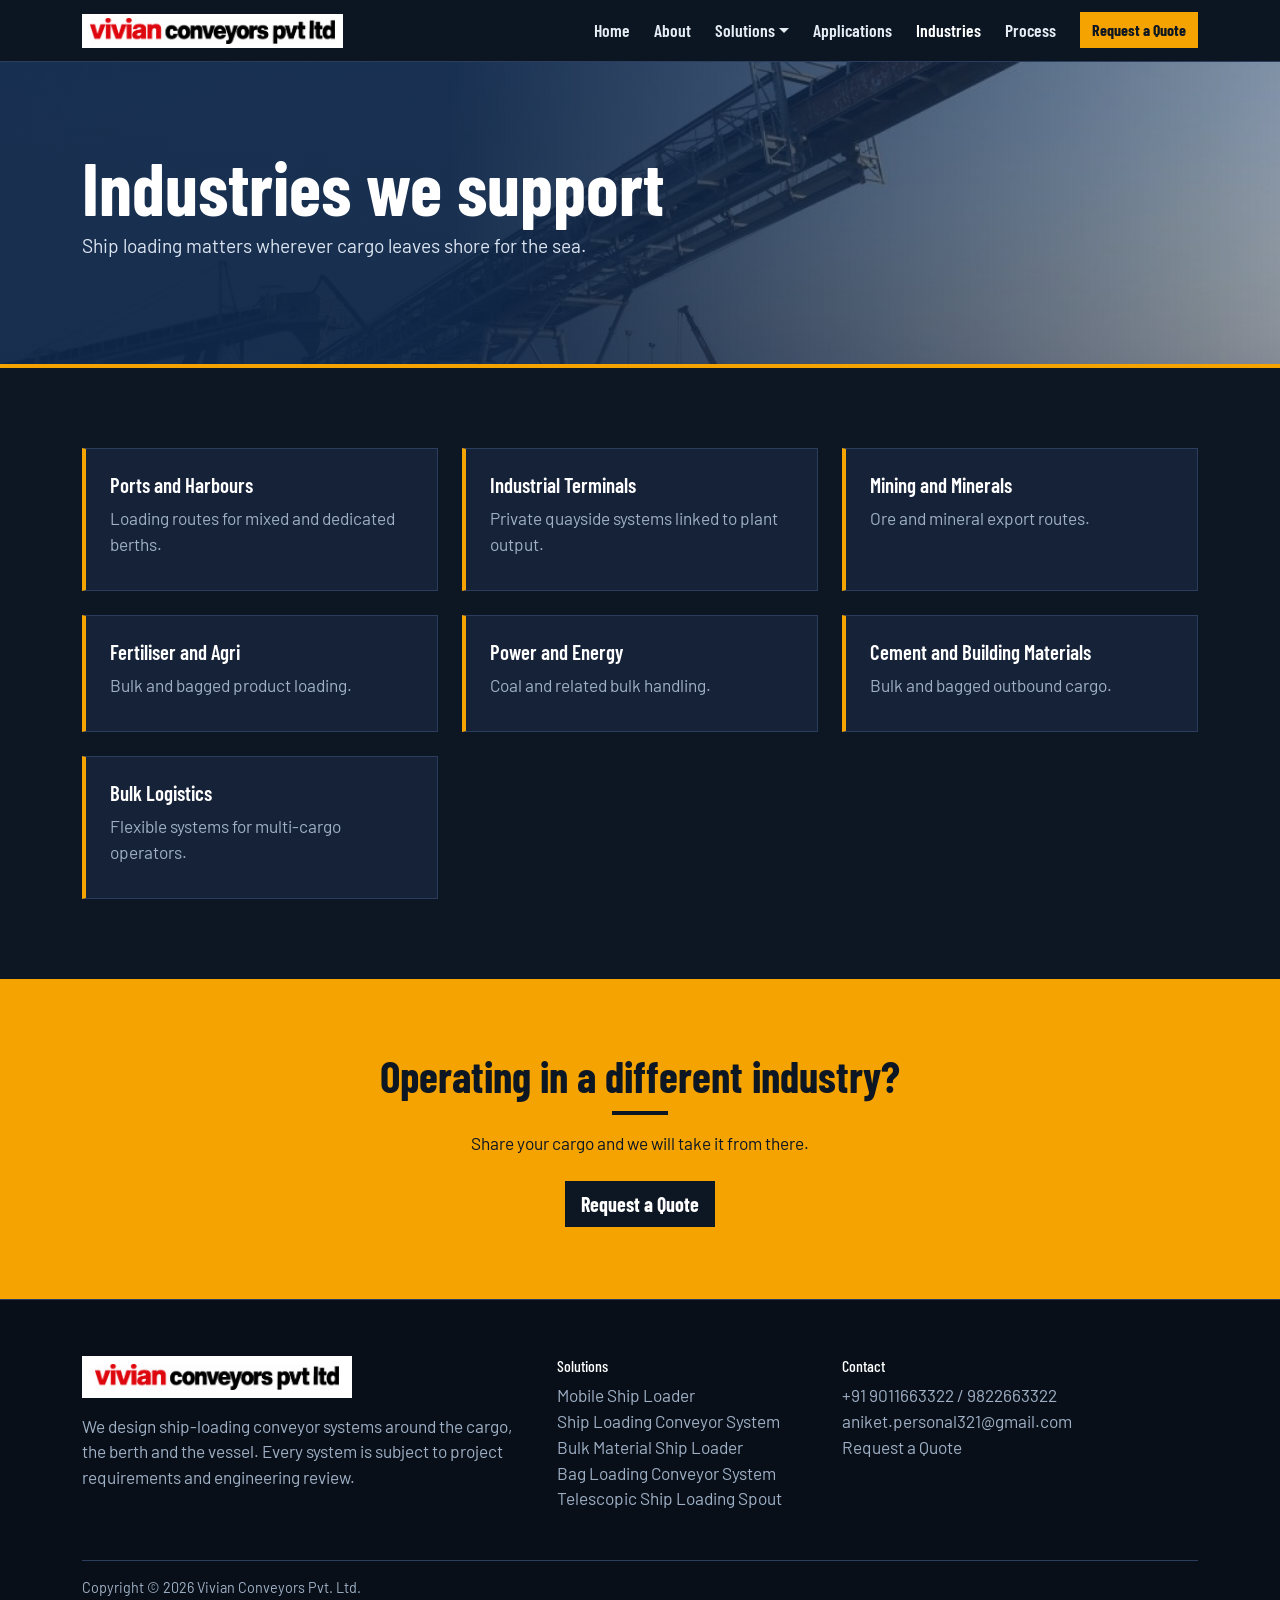
<file: industries.html>
<!DOCTYPE html><html lang="en" data-bs-theme="dark"><head><meta charset="utf-8"><meta name="viewport" content="width=device-width,initial-scale=1"><title>Industries | Vivian Conveyors Pvt. Ltd.</title><meta name="description" content="Industries we support."><link href="https://cdn.jsdelivr.net/npm/bootstrap@5.3.3/dist/css/bootstrap.min.css" rel="stylesheet"><link href="https://fonts.googleapis.com/css2?family=Barlow+Condensed:wght@600;700&family=Barlow:wght@400;600&display=swap" rel="stylesheet"><link href="css/style.css" rel="stylesheet"></head><body><nav class="navbar navbar-expand-lg sticky-top"><div class="container"><a class="navbar-brand" href="index.html"><img src="images/logo.png" alt="Vivian Conveyors Pvt. Ltd." height="30"></a><button class="navbar-toggler" data-bs-toggle="collapse" data-bs-target="#m" aria-label="Menu"><span class="navbar-toggler-icon"></span></button><div class="collapse navbar-collapse" id="m"><ul class="navbar-nav ms-auto align-items-lg-center gap-lg-2"><li class="nav-item"><a class="nav-link" href="index.html">Home</a></li><li class="nav-item"><a class="nav-link" href="about.html">About</a></li><li class="nav-item dropdown"><a class="nav-link dropdown-toggle" href="solutions.html" data-bs-toggle="dropdown">Solutions</a><ul class="dropdown-menu"><li><a class="dropdown-item fw-bold" href="solutions.html">All solutions</a></li><li><a class="dropdown-item" href="mobile-ship-loader.html">Mobile Ship Loader</a></li><li><a class="dropdown-item" href="ship-loading-conveyor-system.html">Ship Loading Conveyor System</a></li><li><a class="dropdown-item" href="bulk-material-ship-loader.html">Bulk Material Ship Loader</a></li><li><a class="dropdown-item" href="bag-loading-conveyor-system.html">Bag Loading Conveyor System</a></li><li><a class="dropdown-item" href="telescopic-ship-loading-spout.html">Telescopic Ship Loading Spout</a></li></ul></li><li class="nav-item"><a class="nav-link" href="applications.html">Applications</a></li><li class="nav-item"><a class="nav-link active" href="industries.html">Industries</a></li><li class="nav-item"><a class="nav-link" href="process.html">Process</a></li><li><a class="btn btn-red ms-lg-2" href="contact.html">Request a Quote</a></li></ul></div></div></nav><main><section class="phead" style="background-image:linear-gradient(90deg,rgba(14,38,72,.94) 35%,rgba(14,38,72,.45)),url(images/jetty.jpg)"><div class="container"><h1>Industries we support</h1><p>Ship loading matters wherever cargo leaves shore for the sea.</p></div></section><section class="sec"><div class="container"><div class="row g-4"><div class="col-md-6 col-lg-4"><div class="card-x"><h3>Ports and Harbours</h3><p>Loading routes for mixed and dedicated berths.</p></div></div><div class="col-md-6 col-lg-4"><div class="card-x"><h3>Industrial Terminals</h3><p>Private quayside systems linked to plant output.</p></div></div><div class="col-md-6 col-lg-4"><div class="card-x"><h3>Mining and Minerals</h3><p>Ore and mineral export routes.</p></div></div><div class="col-md-6 col-lg-4"><div class="card-x"><h3>Fertiliser and Agri</h3><p>Bulk and bagged product loading.</p></div></div><div class="col-md-6 col-lg-4"><div class="card-x"><h3>Power and Energy</h3><p>Coal and related bulk handling.</p></div></div><div class="col-md-6 col-lg-4"><div class="card-x"><h3>Cement and Building Materials</h3><p>Bulk and bagged outbound cargo.</p></div></div><div class="col-md-6 col-lg-4"><div class="card-x"><h3>Bulk Logistics</h3><p>Flexible systems for multi-cargo operators.</p></div></div></div></div></section><section class="cta"><div class="container"><h2>Operating in a different industry?</h2><p>Share your cargo and we will take it from there.</p><a class="btn btn-red btn-lg" href="contact.html">Request a Quote</a></div></section></main><footer><div class="container"><div class="row g-4"><div class="col-lg-5"><img src="images/logo.png" class="flogo" alt="Vivian Conveyors Pvt. Ltd."><p class="mt-3">We design ship-loading conveyor systems around the cargo, the berth and the vessel. Every system is subject to project requirements and engineering review.</p></div><div class="col-6 col-lg-3"><h6>Solutions</h6><ul><li><a href="mobile-ship-loader.html">Mobile Ship Loader</a></li><li><a href="ship-loading-conveyor-system.html">Ship Loading Conveyor System</a></li><li><a href="bulk-material-ship-loader.html">Bulk Material Ship Loader</a></li><li><a href="bag-loading-conveyor-system.html">Bag Loading Conveyor System</a></li><li><a href="telescopic-ship-loading-spout.html">Telescopic Ship Loading Spout</a></li></ul></div><div class="col-6 col-lg-4"><h6>Contact</h6><ul><li><a href="tel:+919011663322">+91 9011663322 / 9822663322</a></li><li><a href="mailto:aniket.personal321@gmail.com">aniket.personal321@gmail.com</a></li><li><a href="contact.html">Request a Quote</a></li></ul></div></div><p class="copy">Copyright &copy; <span id="yr">2026</span> Vivian Conveyors Pvt. Ltd.</p></div></footer><script src="https://cdn.jsdelivr.net/npm/bootstrap@5.3.3/dist/js/bootstrap.bundle.min.js"></script><script src="js/main.js"></script></body></html>
</file>
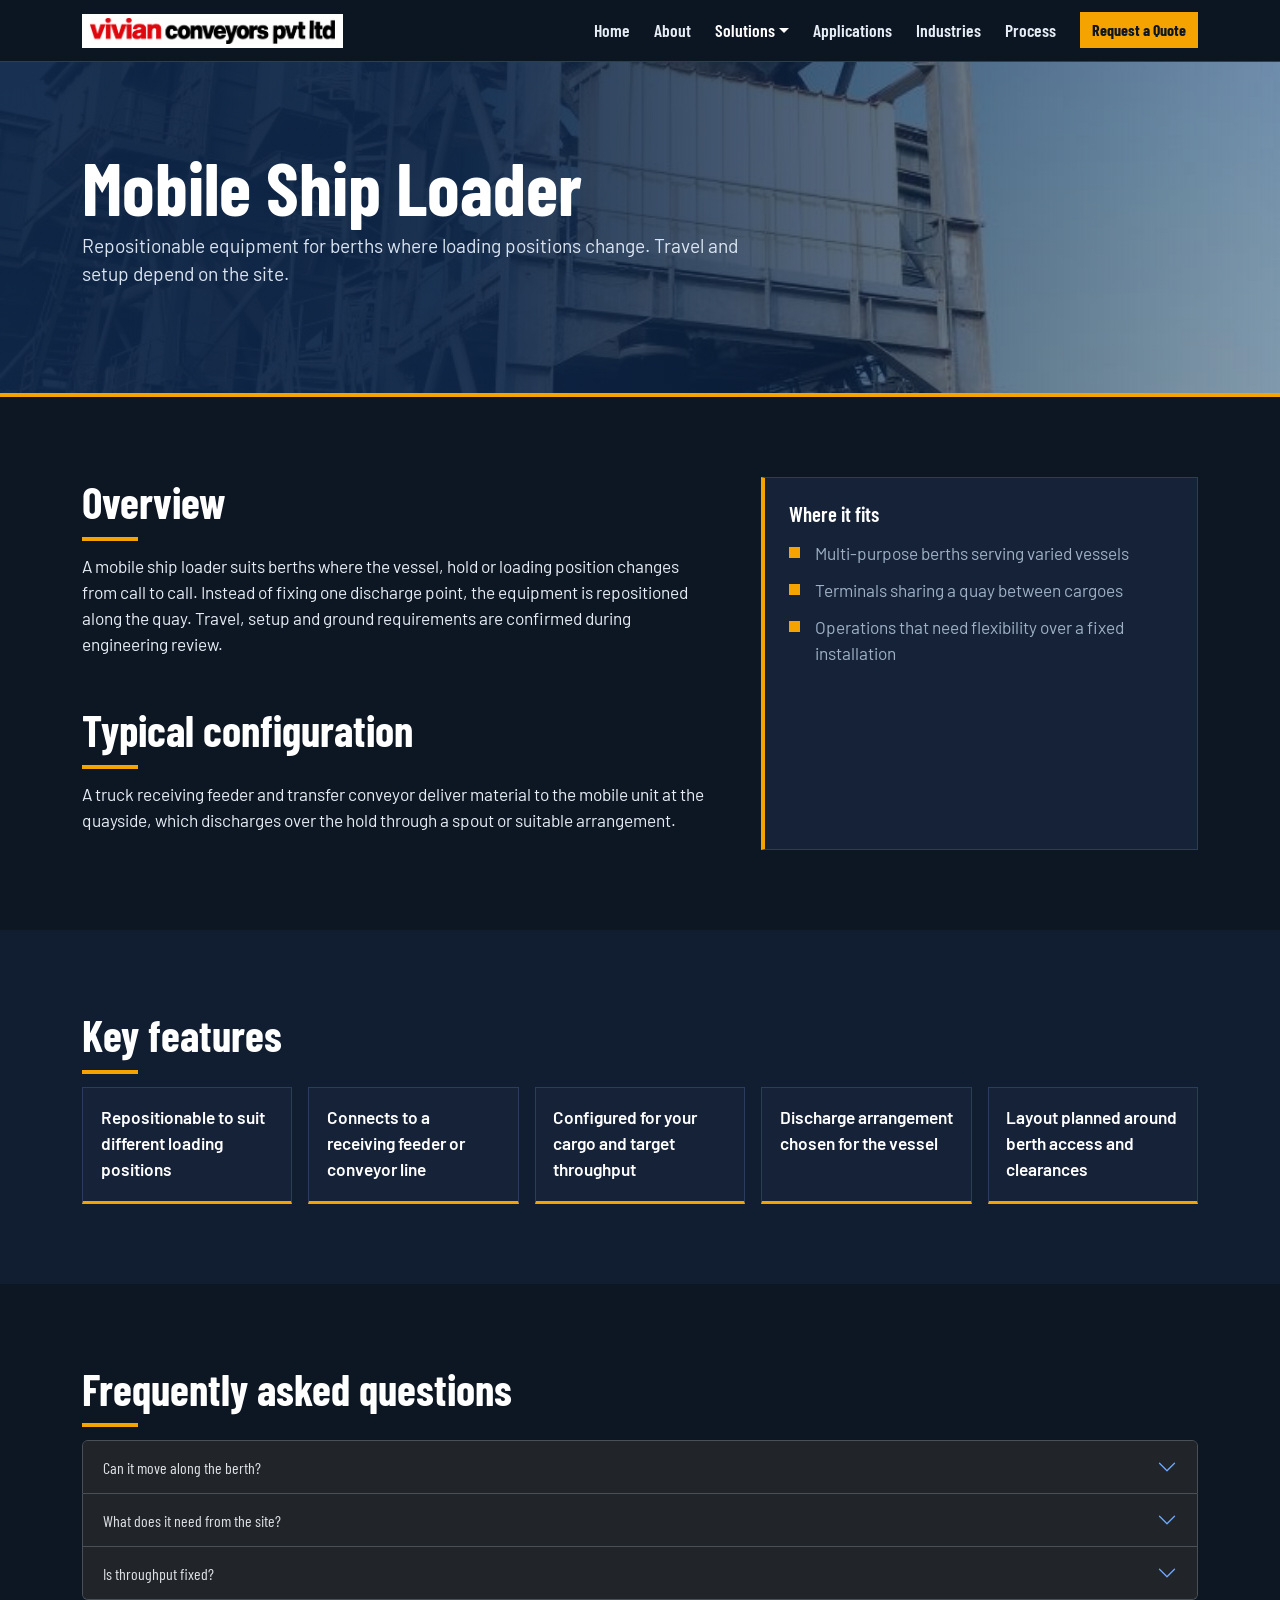
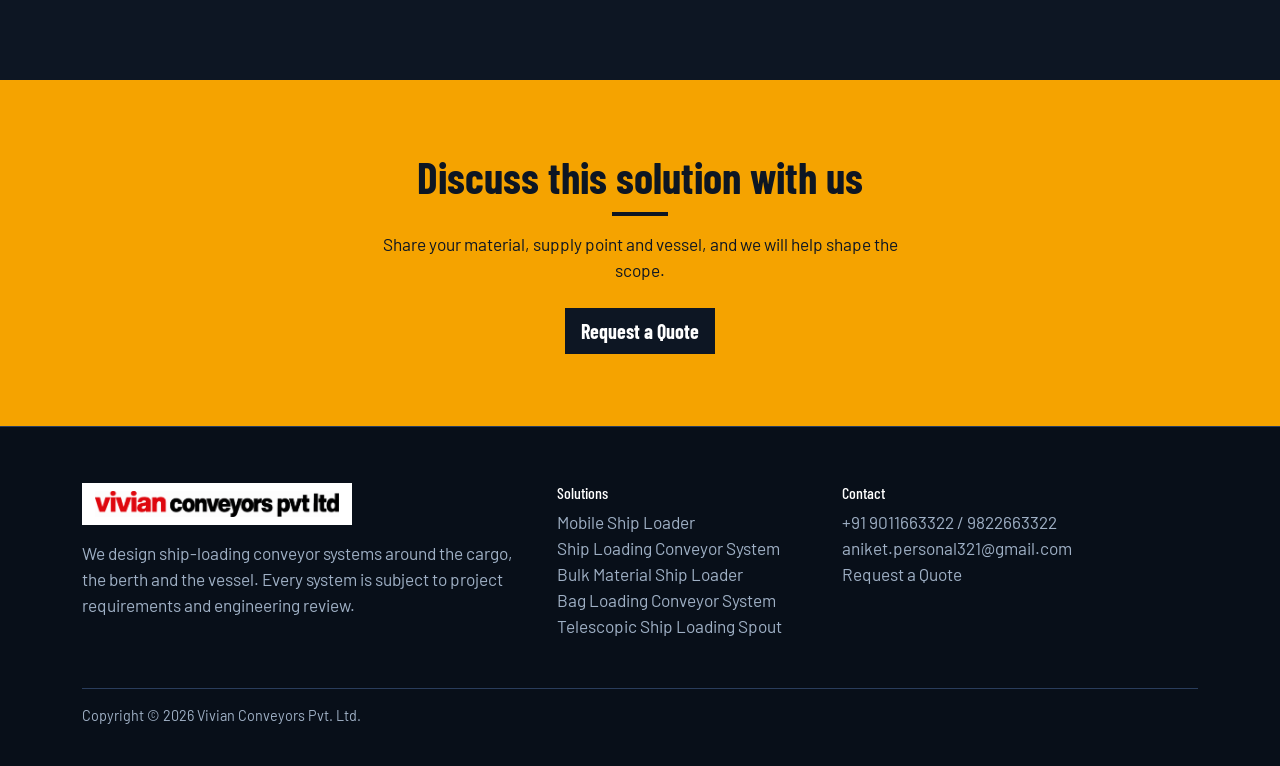
<file: mobile-ship-loader.html>
<!DOCTYPE html><html lang="en" data-bs-theme="dark"><head><meta charset="utf-8"><meta name="viewport" content="width=device-width,initial-scale=1"><title>Mobile Ship Loader | Vivian Conveyors Pvt. Ltd.</title><meta name="description" content="Repositionable equipment for berths where loading positions change. Travel and setup depend on the site."><link href="https://cdn.jsdelivr.net/npm/bootstrap@5.3.3/dist/css/bootstrap.min.css" rel="stylesheet"><link href="https://fonts.googleapis.com/css2?family=Barlow+Condensed:wght@600;700&family=Barlow:wght@400;600&display=swap" rel="stylesheet"><link href="css/style.css" rel="stylesheet"></head><body><nav class="navbar navbar-expand-lg sticky-top"><div class="container"><a class="navbar-brand" href="index.html"><img src="images/logo.png" alt="Vivian Conveyors Pvt. Ltd." height="30"></a><button class="navbar-toggler" data-bs-toggle="collapse" data-bs-target="#m" aria-label="Menu"><span class="navbar-toggler-icon"></span></button><div class="collapse navbar-collapse" id="m"><ul class="navbar-nav ms-auto align-items-lg-center gap-lg-2"><li class="nav-item"><a class="nav-link" href="index.html">Home</a></li><li class="nav-item"><a class="nav-link" href="about.html">About</a></li><li class="nav-item dropdown"><a class="nav-link dropdown-toggle active" href="solutions.html" data-bs-toggle="dropdown">Solutions</a><ul class="dropdown-menu"><li><a class="dropdown-item fw-bold" href="solutions.html">All solutions</a></li><li><a class="dropdown-item" href="mobile-ship-loader.html">Mobile Ship Loader</a></li><li><a class="dropdown-item" href="ship-loading-conveyor-system.html">Ship Loading Conveyor System</a></li><li><a class="dropdown-item" href="bulk-material-ship-loader.html">Bulk Material Ship Loader</a></li><li><a class="dropdown-item" href="bag-loading-conveyor-system.html">Bag Loading Conveyor System</a></li><li><a class="dropdown-item" href="telescopic-ship-loading-spout.html">Telescopic Ship Loading Spout</a></li></ul></li><li class="nav-item"><a class="nav-link" href="applications.html">Applications</a></li><li class="nav-item"><a class="nav-link" href="industries.html">Industries</a></li><li class="nav-item"><a class="nav-link" href="process.html">Process</a></li><li><a class="btn btn-red ms-lg-2" href="contact.html">Request a Quote</a></li></ul></div></div></nav><main><section class="phead" style="background-image:linear-gradient(90deg,rgba(14,38,72,.94) 35%,rgba(14,38,72,.45)),url(images/hopper.jpg)"><div class="container"><h1>Mobile Ship Loader</h1><p>Repositionable equipment for berths where loading positions change. Travel and setup depend on the site.</p></div></section><section class="sec"><div class="container"><div class="row g-5"><div class="col-lg-7"><h2>Overview</h2><p>A mobile ship loader suits berths where the vessel, hold or loading position changes from call to call. Instead of fixing one discharge point, the equipment is repositioned along the quay. Travel, setup and ground requirements are confirmed during engineering review.</p><h2 class="mt-5">Typical configuration</h2><p>A truck receiving feeder and transfer conveyor deliver material to the mobile unit at the quayside, which discharges over the hold through a spout or suitable arrangement.</p></div><div class="col-lg-5"><div class="card-x"><h3>Where it fits</h3><ul class="tick"><li>Multi-purpose berths serving varied vessels</li><li>Terminals sharing a quay between cargoes</li><li>Operations that need flexibility over a fixed installation</li></ul></div></div></div></div></section><section class="sec grey"><div class="container"><h2>Key features</h2><div class="row g-3"><div class="col-md-6 col-lg"><div class="feat">Repositionable to suit different loading positions</div></div><div class="col-md-6 col-lg"><div class="feat">Connects to a receiving feeder or conveyor line</div></div><div class="col-md-6 col-lg"><div class="feat">Configured for your cargo and target throughput</div></div><div class="col-md-6 col-lg"><div class="feat">Discharge arrangement chosen for the vessel</div></div><div class="col-md-6 col-lg"><div class="feat">Layout planned around berth access and clearances</div></div></div></div></section><section class="sec"><div class="container"><h2>Frequently asked questions</h2><div class="accordion"><div class="accordion-item"><h3 class="accordion-header"><button class="accordion-button collapsed" data-bs-toggle="collapse" data-bs-target="#q0">Can it move along the berth?</button></h3><div id="q0" class="accordion-collapse collapse"><div class="accordion-body">Where the site allows. Travel path, ground conditions and setup time are reviewed per project.</div></div></div><div class="accordion-item"><h3 class="accordion-header"><button class="accordion-button collapsed" data-bs-toggle="collapse" data-bs-target="#q1">What does it need from the site?</button></h3><div id="q1" class="accordion-collapse collapse"><div class="accordion-body">Suitable ground, clear access, a power supply and working clearances, all confirmed during review.</div></div></div><div class="accordion-item"><h3 class="accordion-header"><button class="accordion-button collapsed" data-bs-toggle="collapse" data-bs-target="#q2">Is throughput fixed?</button></h3><div id="q2" class="accordion-collapse collapse"><div class="accordion-body">No. Target throughput is defined by your project and material.</div></div></div></div></div></section><section class="cta"><div class="container"><h2>Discuss this solution with us</h2><p>Share your material, supply point and vessel, and we will help shape the scope.</p><a class="btn btn-red btn-lg" href="contact.html">Request a Quote</a></div></section></main><footer><div class="container"><div class="row g-4"><div class="col-lg-5"><img src="images/logo.png" class="flogo" alt="Vivian Conveyors Pvt. Ltd."><p class="mt-3">We design ship-loading conveyor systems around the cargo, the berth and the vessel. Every system is subject to project requirements and engineering review.</p></div><div class="col-6 col-lg-3"><h6>Solutions</h6><ul><li><a href="mobile-ship-loader.html">Mobile Ship Loader</a></li><li><a href="ship-loading-conveyor-system.html">Ship Loading Conveyor System</a></li><li><a href="bulk-material-ship-loader.html">Bulk Material Ship Loader</a></li><li><a href="bag-loading-conveyor-system.html">Bag Loading Conveyor System</a></li><li><a href="telescopic-ship-loading-spout.html">Telescopic Ship Loading Spout</a></li></ul></div><div class="col-6 col-lg-4"><h6>Contact</h6><ul><li><a href="tel:+919011663322">+91 9011663322 / 9822663322</a></li><li><a href="mailto:aniket.personal321@gmail.com">aniket.personal321@gmail.com</a></li><li><a href="contact.html">Request a Quote</a></li></ul></div></div><p class="copy">Copyright &copy; <span id="yr">2026</span> Vivian Conveyors Pvt. Ltd.</p></div></footer><script src="https://cdn.jsdelivr.net/npm/bootstrap@5.3.3/dist/js/bootstrap.bundle.min.js"></script><script src="js/main.js"></script></body></html>
</file>
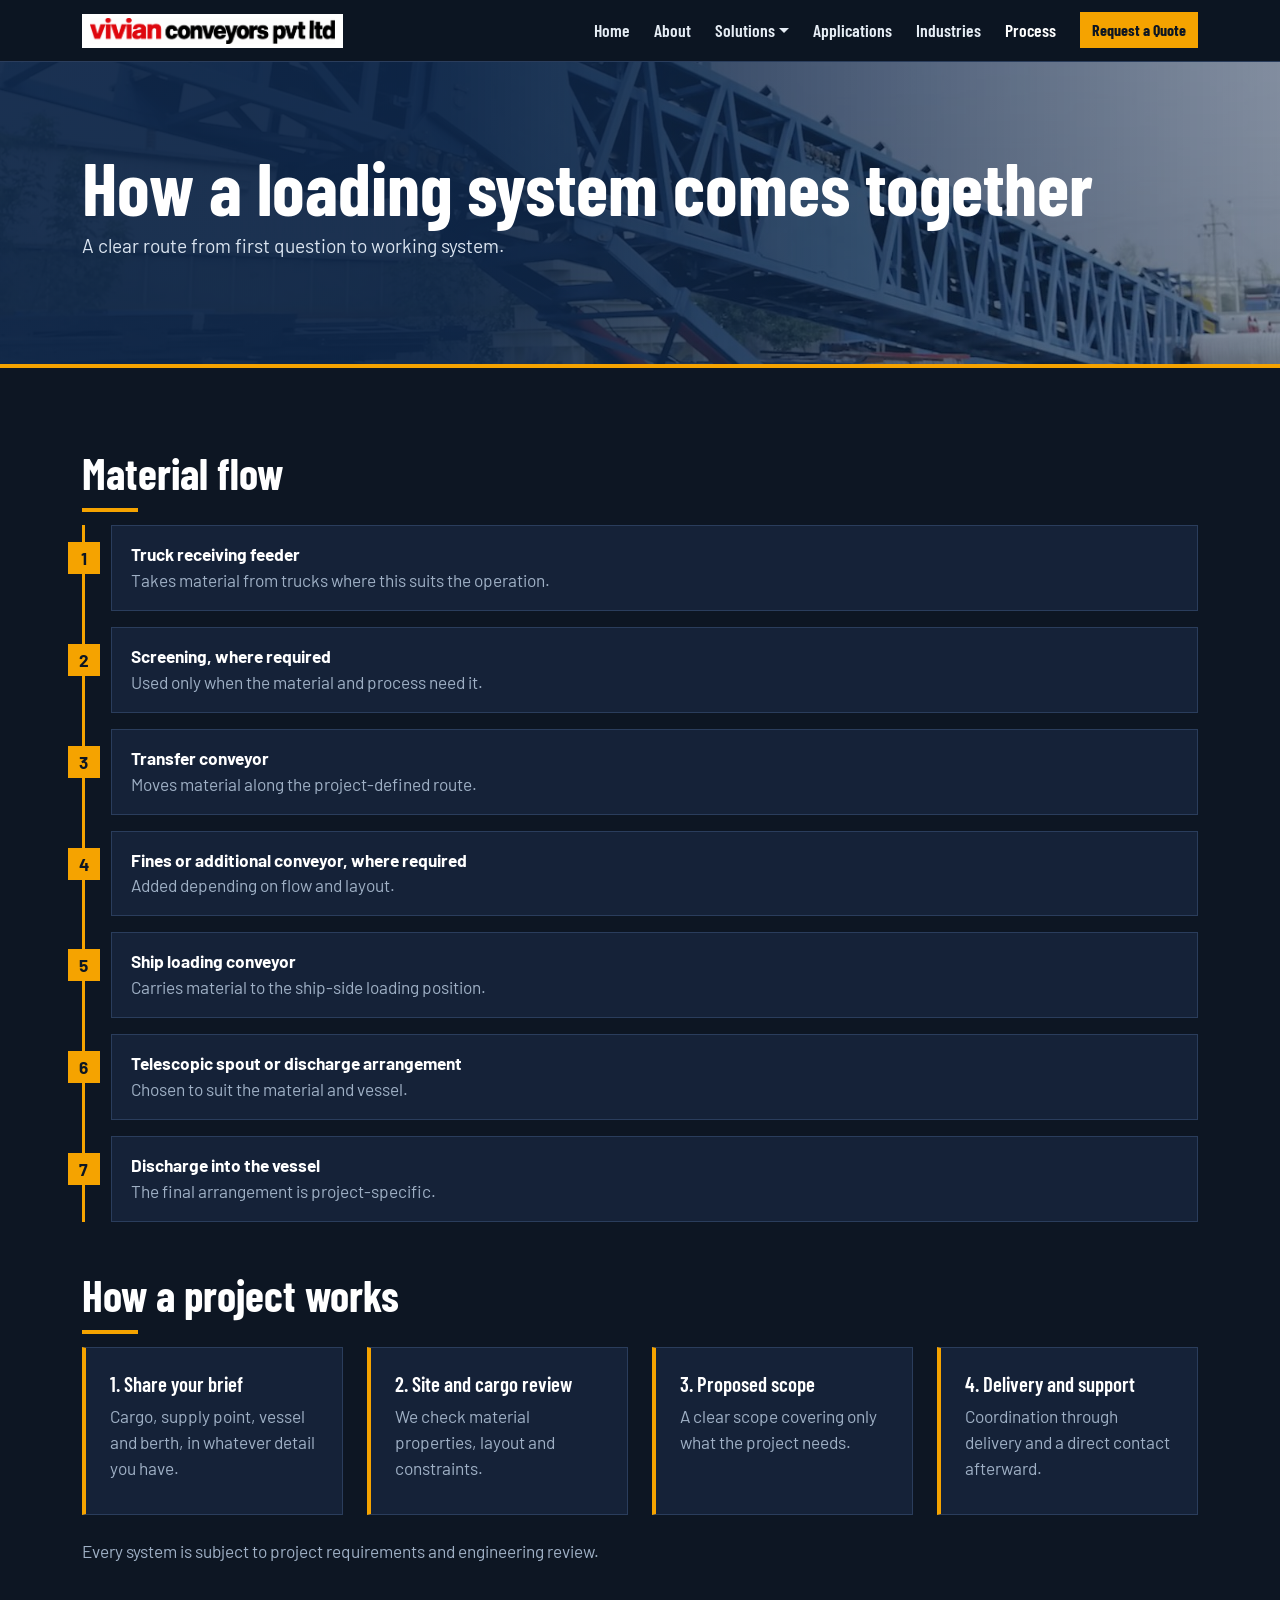
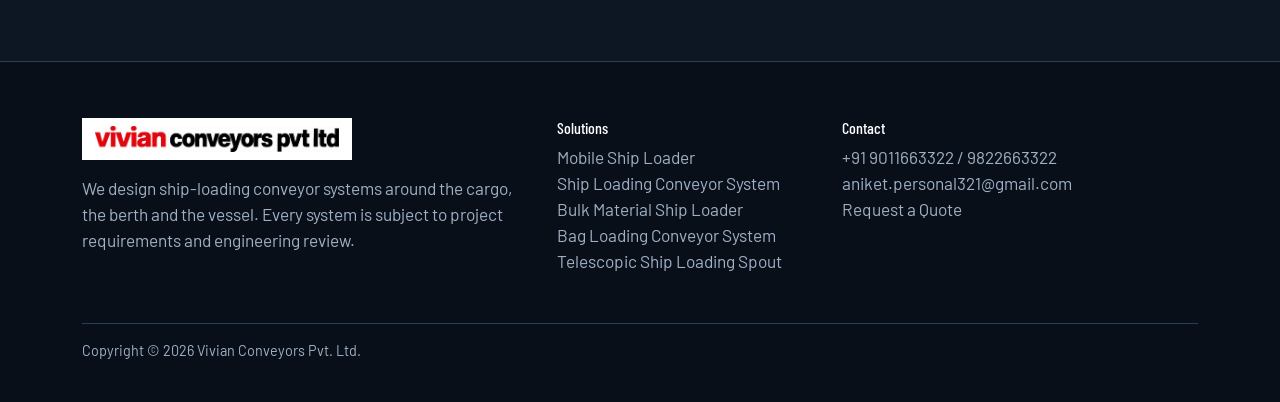
<file: process.html>
<!DOCTYPE html><html lang="en" data-bs-theme="dark"><head><meta charset="utf-8"><meta name="viewport" content="width=device-width,initial-scale=1"><title>Process | Vivian Conveyors Pvt. Ltd.</title><meta name="description" content="How a ship loading system comes together."><link href="https://cdn.jsdelivr.net/npm/bootstrap@5.3.3/dist/css/bootstrap.min.css" rel="stylesheet"><link href="https://fonts.googleapis.com/css2?family=Barlow+Condensed:wght@600;700&family=Barlow:wght@400;600&display=swap" rel="stylesheet"><link href="css/style.css" rel="stylesheet"></head><body><nav class="navbar navbar-expand-lg sticky-top"><div class="container"><a class="navbar-brand" href="index.html"><img src="images/logo.png" alt="Vivian Conveyors Pvt. Ltd." height="30"></a><button class="navbar-toggler" data-bs-toggle="collapse" data-bs-target="#m" aria-label="Menu"><span class="navbar-toggler-icon"></span></button><div class="collapse navbar-collapse" id="m"><ul class="navbar-nav ms-auto align-items-lg-center gap-lg-2"><li class="nav-item"><a class="nav-link" href="index.html">Home</a></li><li class="nav-item"><a class="nav-link" href="about.html">About</a></li><li class="nav-item dropdown"><a class="nav-link dropdown-toggle" href="solutions.html" data-bs-toggle="dropdown">Solutions</a><ul class="dropdown-menu"><li><a class="dropdown-item fw-bold" href="solutions.html">All solutions</a></li><li><a class="dropdown-item" href="mobile-ship-loader.html">Mobile Ship Loader</a></li><li><a class="dropdown-item" href="ship-loading-conveyor-system.html">Ship Loading Conveyor System</a></li><li><a class="dropdown-item" href="bulk-material-ship-loader.html">Bulk Material Ship Loader</a></li><li><a class="dropdown-item" href="bag-loading-conveyor-system.html">Bag Loading Conveyor System</a></li><li><a class="dropdown-item" href="telescopic-ship-loading-spout.html">Telescopic Ship Loading Spout</a></li></ul></li><li class="nav-item"><a class="nav-link" href="applications.html">Applications</a></li><li class="nav-item"><a class="nav-link" href="industries.html">Industries</a></li><li class="nav-item"><a class="nav-link active" href="process.html">Process</a></li><li><a class="btn btn-red ms-lg-2" href="contact.html">Request a Quote</a></li></ul></div></div></nav><main><section class="phead" style="background-image:linear-gradient(90deg,rgba(14,38,72,.94) 35%,rgba(14,38,72,.45)),url(images/tele.jpg)"><div class="container"><h1>How a loading system comes together</h1><p>A clear route from first question to working system.</p></div></section><section class="sec"><div class="container"><h2>Material flow</h2><ol class="flow"><li><strong>Truck receiving feeder</strong><span>Takes material from trucks where this suits the operation.</span></li><li><strong>Screening, where required</strong><span>Used only when the material and process need it.</span></li><li><strong>Transfer conveyor</strong><span>Moves material along the project-defined route.</span></li><li><strong>Fines or additional conveyor, where required</strong><span>Added depending on flow and layout.</span></li><li><strong>Ship loading conveyor</strong><span>Carries material to the ship-side loading position.</span></li><li><strong>Telescopic spout or discharge arrangement</strong><span>Chosen to suit the material and vessel.</span></li><li><strong>Discharge into the vessel</strong><span>The final arrangement is project-specific.</span></li></ol><h2 class="mt-5">How a project works</h2><div class="row g-4"><div class="col-md-6 col-lg-3"><div class="card-x"><h3>1. Share your brief</h3><p>Cargo, supply point, vessel and berth, in whatever detail you have.</p></div></div><div class="col-md-6 col-lg-3"><div class="card-x"><h3>2. Site and cargo review</h3><p>We check material properties, layout and constraints.</p></div></div><div class="col-md-6 col-lg-3"><div class="card-x"><h3>3. Proposed scope</h3><p>A clear scope covering only what the project needs.</p></div></div><div class="col-md-6 col-lg-3"><div class="card-x"><h3>4. Delivery and support</h3><p>Coordination through delivery and a direct contact afterward.</p></div></div></div><p class="mt-4 text-muted">Every system is subject to project requirements and engineering review.</p></div></section></main><footer><div class="container"><div class="row g-4"><div class="col-lg-5"><img src="images/logo.png" class="flogo" alt="Vivian Conveyors Pvt. Ltd."><p class="mt-3">We design ship-loading conveyor systems around the cargo, the berth and the vessel. Every system is subject to project requirements and engineering review.</p></div><div class="col-6 col-lg-3"><h6>Solutions</h6><ul><li><a href="mobile-ship-loader.html">Mobile Ship Loader</a></li><li><a href="ship-loading-conveyor-system.html">Ship Loading Conveyor System</a></li><li><a href="bulk-material-ship-loader.html">Bulk Material Ship Loader</a></li><li><a href="bag-loading-conveyor-system.html">Bag Loading Conveyor System</a></li><li><a href="telescopic-ship-loading-spout.html">Telescopic Ship Loading Spout</a></li></ul></div><div class="col-6 col-lg-4"><h6>Contact</h6><ul><li><a href="tel:+919011663322">+91 9011663322 / 9822663322</a></li><li><a href="mailto:aniket.personal321@gmail.com">aniket.personal321@gmail.com</a></li><li><a href="contact.html">Request a Quote</a></li></ul></div></div><p class="copy">Copyright &copy; <span id="yr">2026</span> Vivian Conveyors Pvt. Ltd.</p></div></footer><script src="https://cdn.jsdelivr.net/npm/bootstrap@5.3.3/dist/js/bootstrap.bundle.min.js"></script><script src="js/main.js"></script></body></html>
</file>
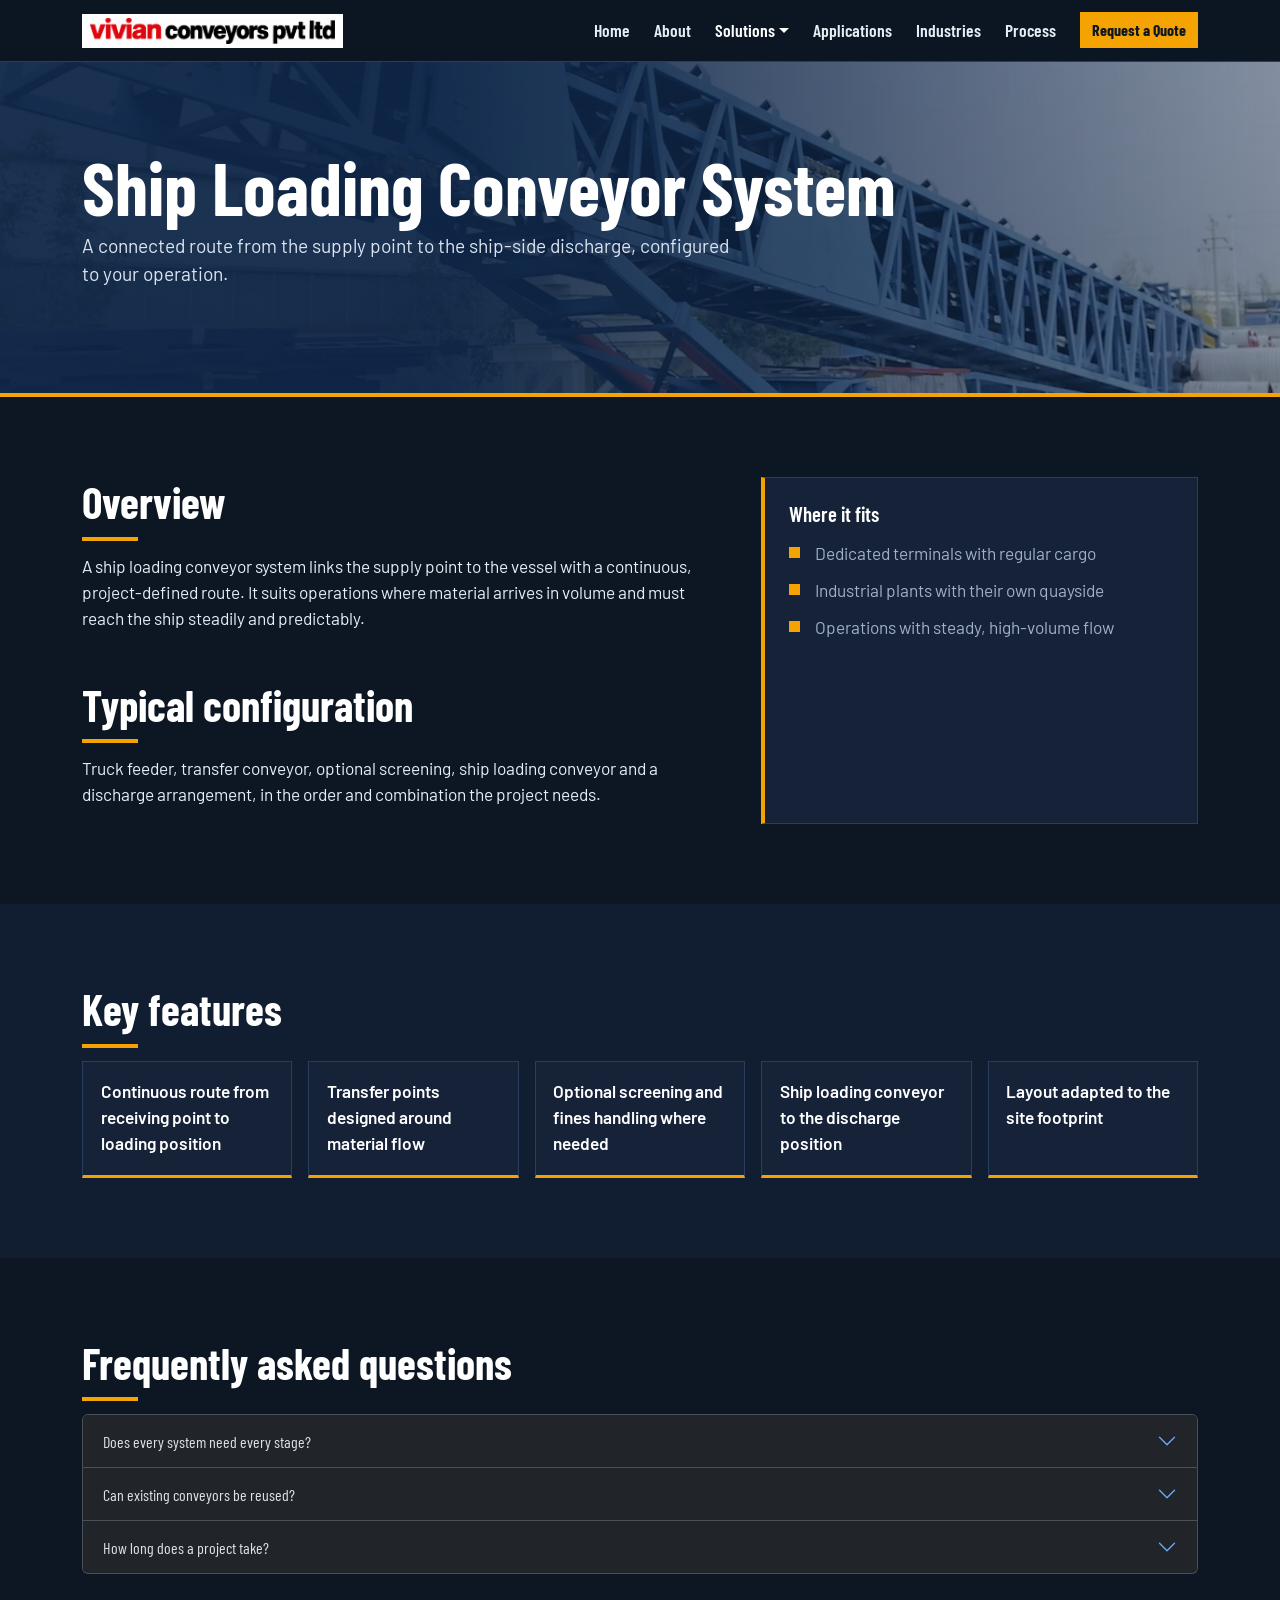
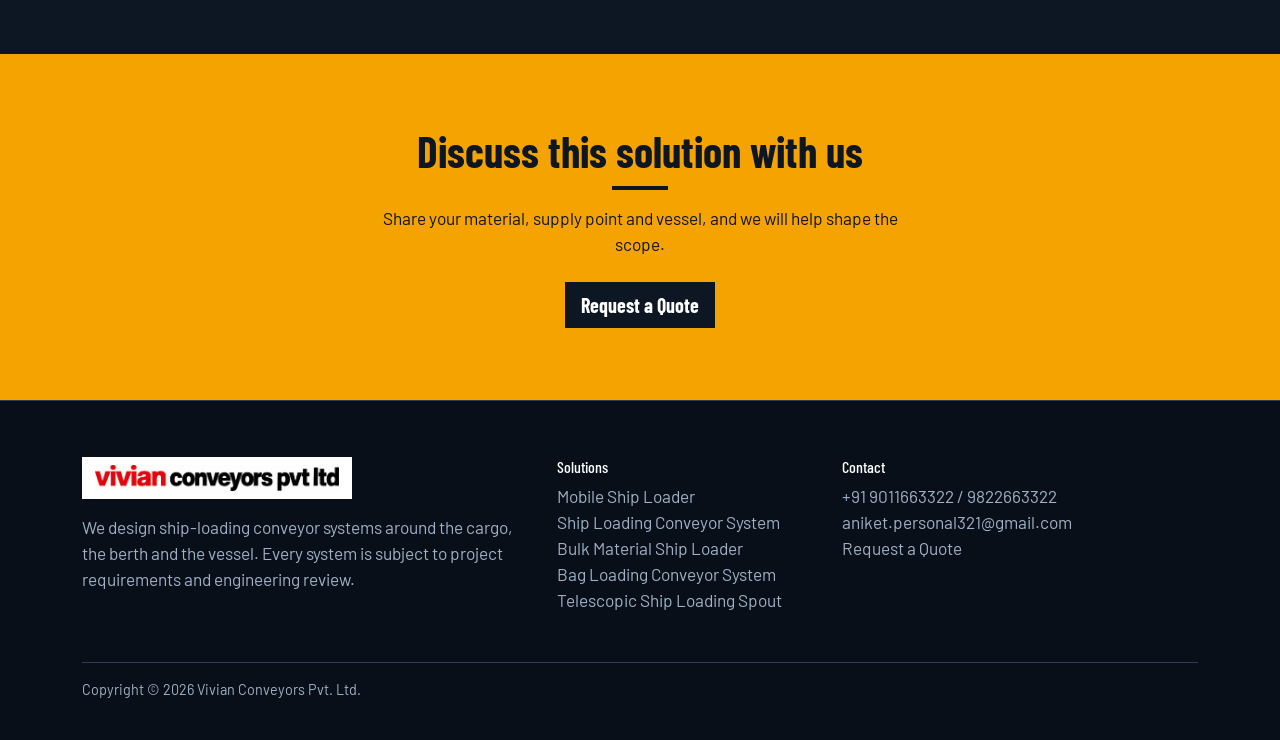
<file: ship-loading-conveyor-system.html>
<!DOCTYPE html><html lang="en" data-bs-theme="dark"><head><meta charset="utf-8"><meta name="viewport" content="width=device-width,initial-scale=1"><title>Ship Loading Conveyor System | Vivian Conveyors Pvt. Ltd.</title><meta name="description" content="A connected route from the supply point to the ship-side discharge, configured to your operation."><link href="https://cdn.jsdelivr.net/npm/bootstrap@5.3.3/dist/css/bootstrap.min.css" rel="stylesheet"><link href="https://fonts.googleapis.com/css2?family=Barlow+Condensed:wght@600;700&family=Barlow:wght@400;600&display=swap" rel="stylesheet"><link href="css/style.css" rel="stylesheet"></head><body><nav class="navbar navbar-expand-lg sticky-top"><div class="container"><a class="navbar-brand" href="index.html"><img src="images/logo.png" alt="Vivian Conveyors Pvt. Ltd." height="30"></a><button class="navbar-toggler" data-bs-toggle="collapse" data-bs-target="#m" aria-label="Menu"><span class="navbar-toggler-icon"></span></button><div class="collapse navbar-collapse" id="m"><ul class="navbar-nav ms-auto align-items-lg-center gap-lg-2"><li class="nav-item"><a class="nav-link" href="index.html">Home</a></li><li class="nav-item"><a class="nav-link" href="about.html">About</a></li><li class="nav-item dropdown"><a class="nav-link dropdown-toggle active" href="solutions.html" data-bs-toggle="dropdown">Solutions</a><ul class="dropdown-menu"><li><a class="dropdown-item fw-bold" href="solutions.html">All solutions</a></li><li><a class="dropdown-item" href="mobile-ship-loader.html">Mobile Ship Loader</a></li><li><a class="dropdown-item" href="ship-loading-conveyor-system.html">Ship Loading Conveyor System</a></li><li><a class="dropdown-item" href="bulk-material-ship-loader.html">Bulk Material Ship Loader</a></li><li><a class="dropdown-item" href="bag-loading-conveyor-system.html">Bag Loading Conveyor System</a></li><li><a class="dropdown-item" href="telescopic-ship-loading-spout.html">Telescopic Ship Loading Spout</a></li></ul></li><li class="nav-item"><a class="nav-link" href="applications.html">Applications</a></li><li class="nav-item"><a class="nav-link" href="industries.html">Industries</a></li><li class="nav-item"><a class="nav-link" href="process.html">Process</a></li><li><a class="btn btn-red ms-lg-2" href="contact.html">Request a Quote</a></li></ul></div></div></nav><main><section class="phead" style="background-image:linear-gradient(90deg,rgba(14,38,72,.94) 35%,rgba(14,38,72,.45)),url(images/tele.jpg)"><div class="container"><h1>Ship Loading Conveyor System</h1><p>A connected route from the supply point to the ship-side discharge, configured to your operation.</p></div></section><section class="sec"><div class="container"><div class="row g-5"><div class="col-lg-7"><h2>Overview</h2><p>A ship loading conveyor system links the supply point to the vessel with a continuous, project-defined route. It suits operations where material arrives in volume and must reach the ship steadily and predictably.</p><h2 class="mt-5">Typical configuration</h2><p>Truck feeder, transfer conveyor, optional screening, ship loading conveyor and a discharge arrangement, in the order and combination the project needs.</p></div><div class="col-lg-5"><div class="card-x"><h3>Where it fits</h3><ul class="tick"><li>Dedicated terminals with regular cargo</li><li>Industrial plants with their own quayside</li><li>Operations with steady, high-volume flow</li></ul></div></div></div></div></section><section class="sec grey"><div class="container"><h2>Key features</h2><div class="row g-3"><div class="col-md-6 col-lg"><div class="feat">Continuous route from receiving point to loading position</div></div><div class="col-md-6 col-lg"><div class="feat">Transfer points designed around material flow</div></div><div class="col-md-6 col-lg"><div class="feat">Optional screening and fines handling where needed</div></div><div class="col-md-6 col-lg"><div class="feat">Ship loading conveyor to the discharge position</div></div><div class="col-md-6 col-lg"><div class="feat">Layout adapted to the site footprint</div></div></div></div></section><section class="sec"><div class="container"><h2>Frequently asked questions</h2><div class="accordion"><div class="accordion-item"><h3 class="accordion-header"><button class="accordion-button collapsed" data-bs-toggle="collapse" data-bs-target="#q0">Does every system need every stage?</button></h3><div id="q0" class="accordion-collapse collapse"><div class="accordion-body">No. Only the stages your cargo and layout require are included.</div></div></div><div class="accordion-item"><h3 class="accordion-header"><button class="accordion-button collapsed" data-bs-toggle="collapse" data-bs-target="#q1">Can existing conveyors be reused?</button></h3><div id="q1" class="accordion-collapse collapse"><div class="accordion-body">Sometimes. This is reviewed during the site and cargo study.</div></div></div><div class="accordion-item"><h3 class="accordion-header"><button class="accordion-button collapsed" data-bs-toggle="collapse" data-bs-target="#q2">How long does a project take?</button></h3><div id="q2" class="accordion-collapse collapse"><div class="accordion-body">It depends on scope. A timeline comes with the proposal.</div></div></div></div></div></section><section class="cta"><div class="container"><h2>Discuss this solution with us</h2><p>Share your material, supply point and vessel, and we will help shape the scope.</p><a class="btn btn-red btn-lg" href="contact.html">Request a Quote</a></div></section></main><footer><div class="container"><div class="row g-4"><div class="col-lg-5"><img src="images/logo.png" class="flogo" alt="Vivian Conveyors Pvt. Ltd."><p class="mt-3">We design ship-loading conveyor systems around the cargo, the berth and the vessel. Every system is subject to project requirements and engineering review.</p></div><div class="col-6 col-lg-3"><h6>Solutions</h6><ul><li><a href="mobile-ship-loader.html">Mobile Ship Loader</a></li><li><a href="ship-loading-conveyor-system.html">Ship Loading Conveyor System</a></li><li><a href="bulk-material-ship-loader.html">Bulk Material Ship Loader</a></li><li><a href="bag-loading-conveyor-system.html">Bag Loading Conveyor System</a></li><li><a href="telescopic-ship-loading-spout.html">Telescopic Ship Loading Spout</a></li></ul></div><div class="col-6 col-lg-4"><h6>Contact</h6><ul><li><a href="tel:+919011663322">+91 9011663322 / 9822663322</a></li><li><a href="mailto:aniket.personal321@gmail.com">aniket.personal321@gmail.com</a></li><li><a href="contact.html">Request a Quote</a></li></ul></div></div><p class="copy">Copyright &copy; <span id="yr">2026</span> Vivian Conveyors Pvt. Ltd.</p></div></footer><script src="https://cdn.jsdelivr.net/npm/bootstrap@5.3.3/dist/js/bootstrap.bundle.min.js"></script><script src="js/main.js"></script></body></html>
</file>
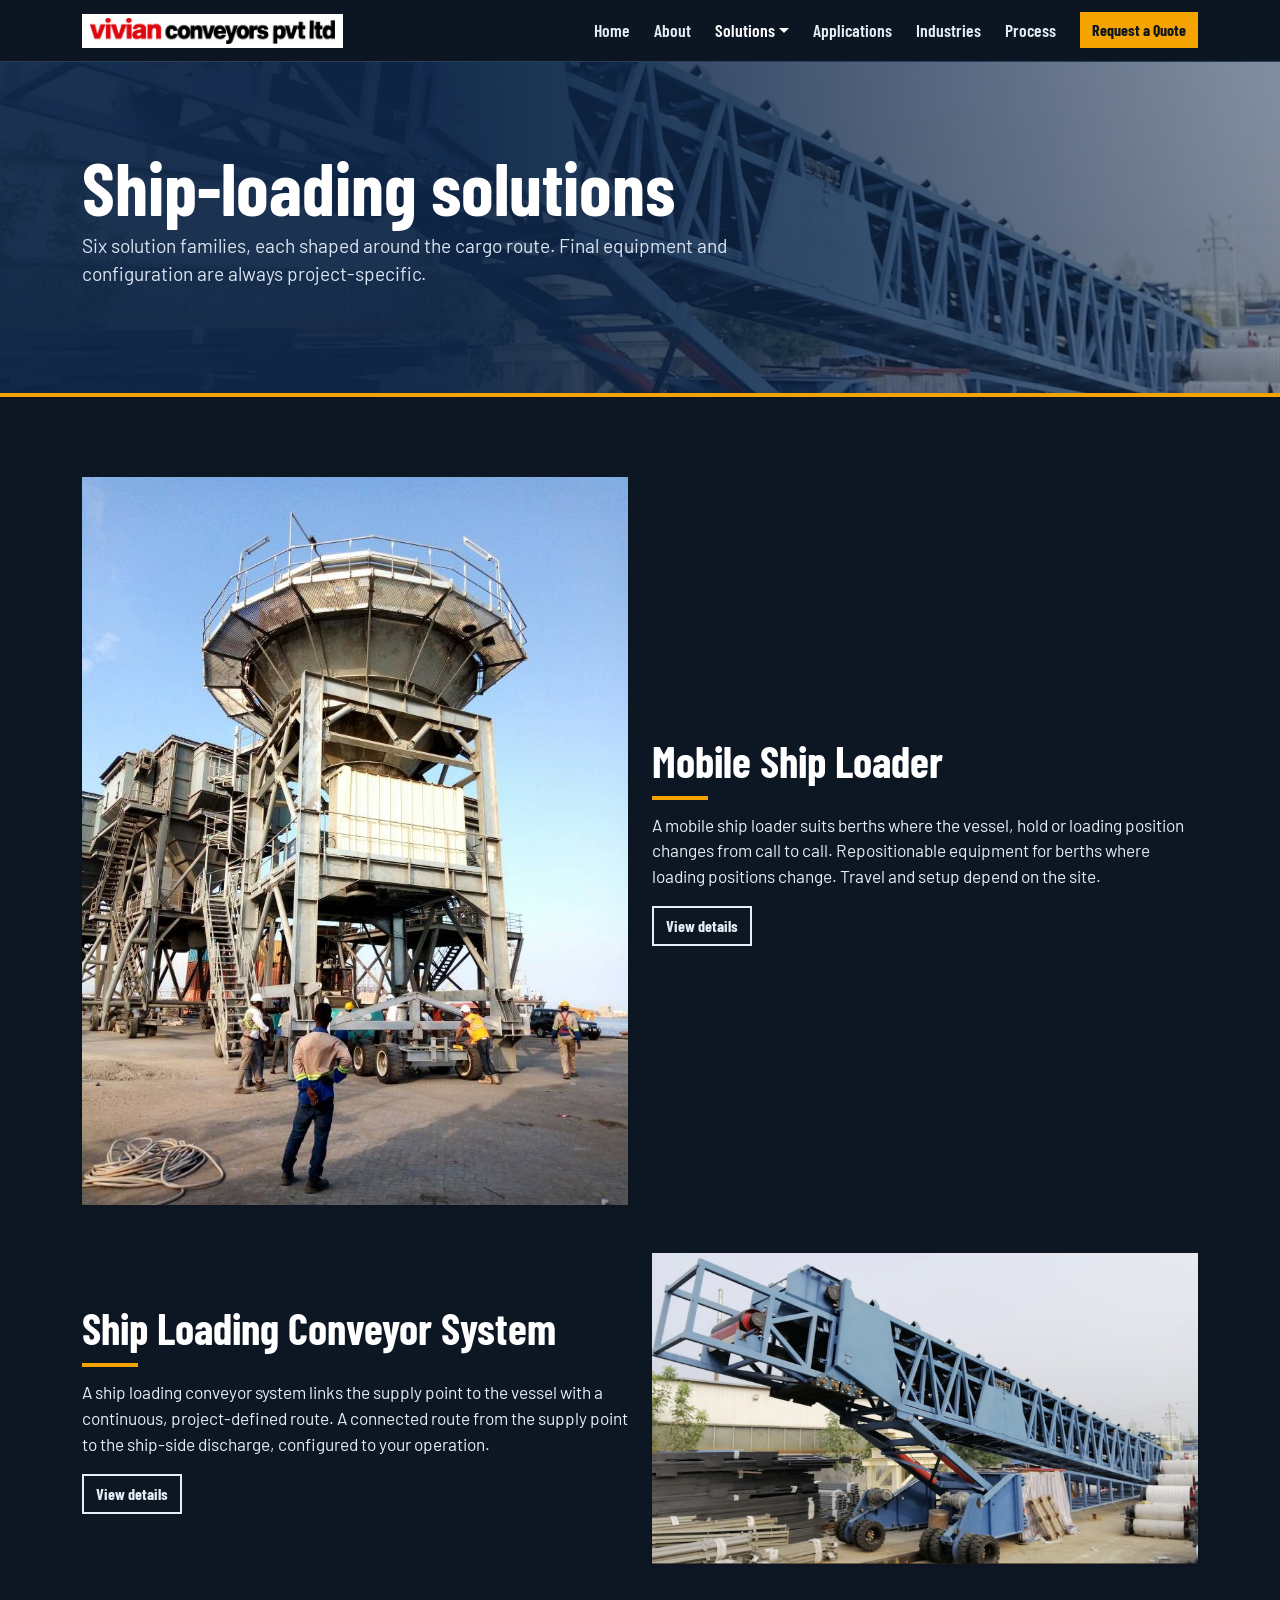
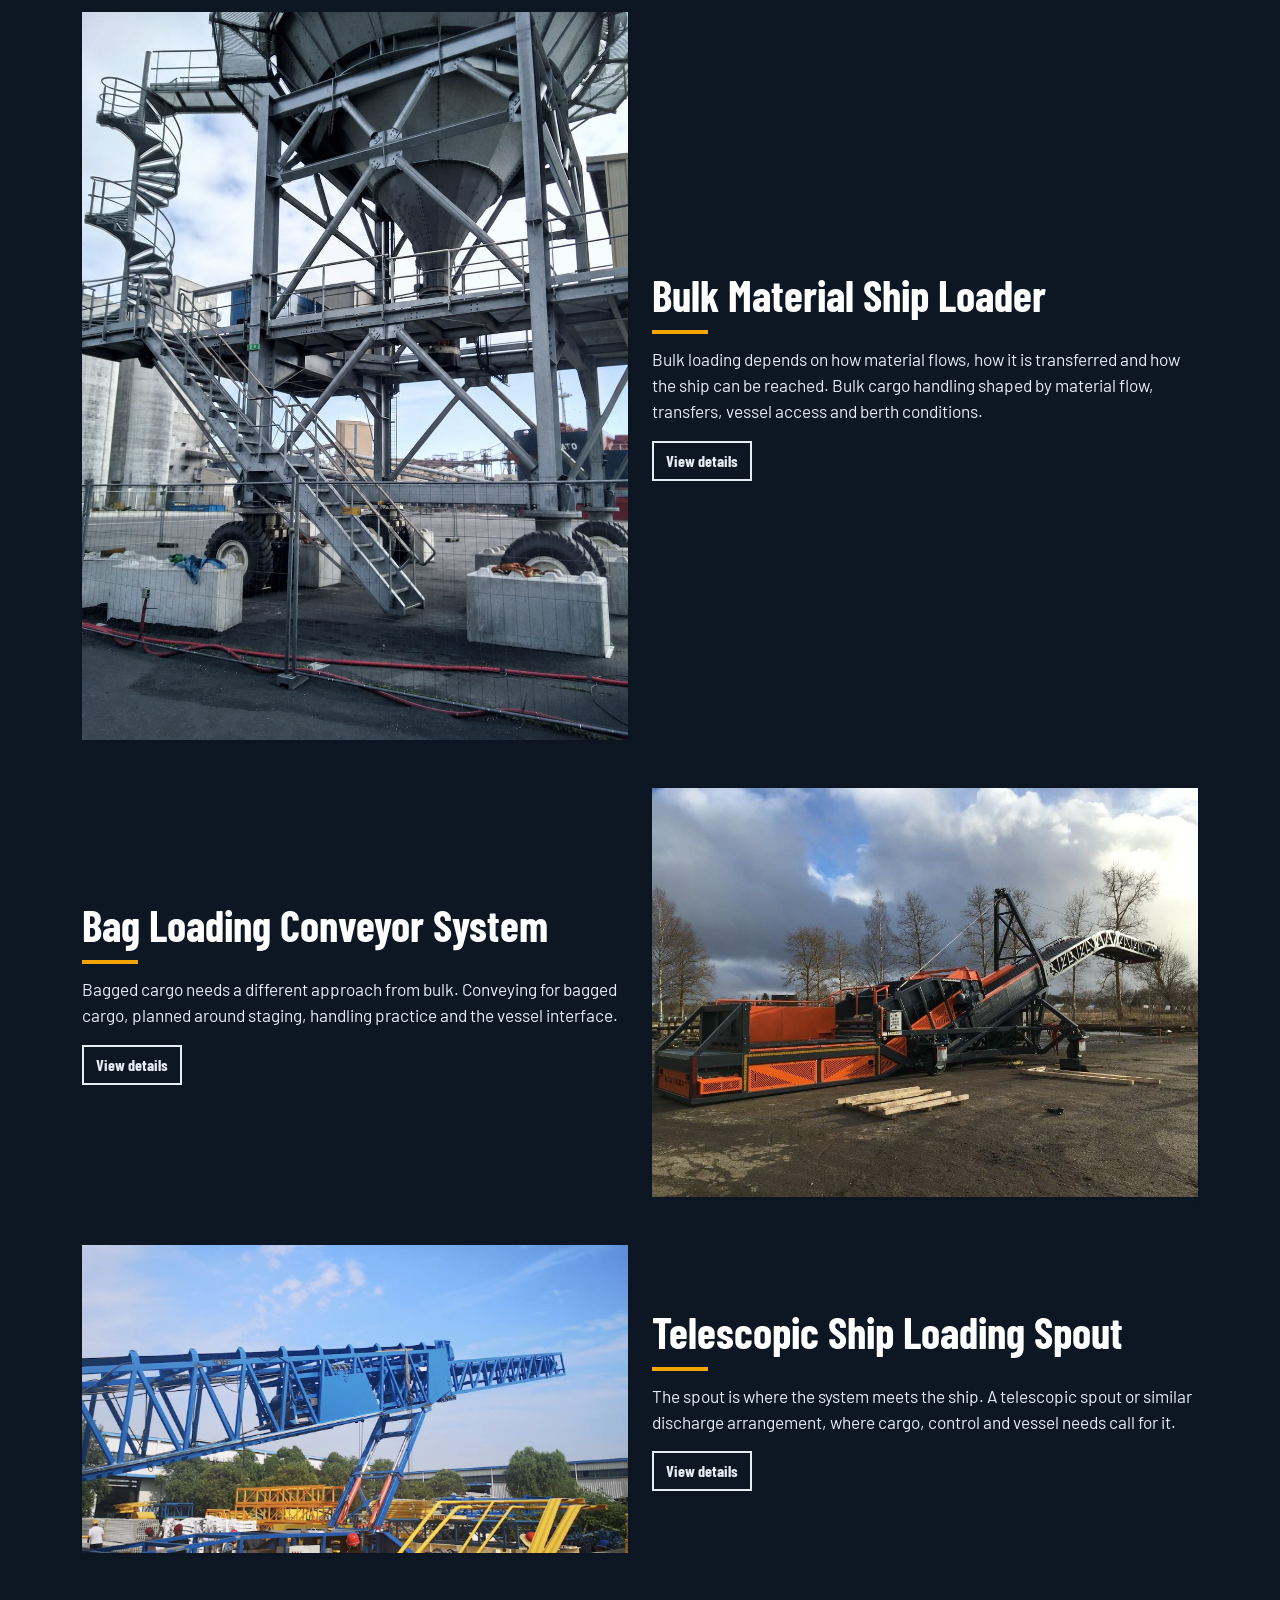
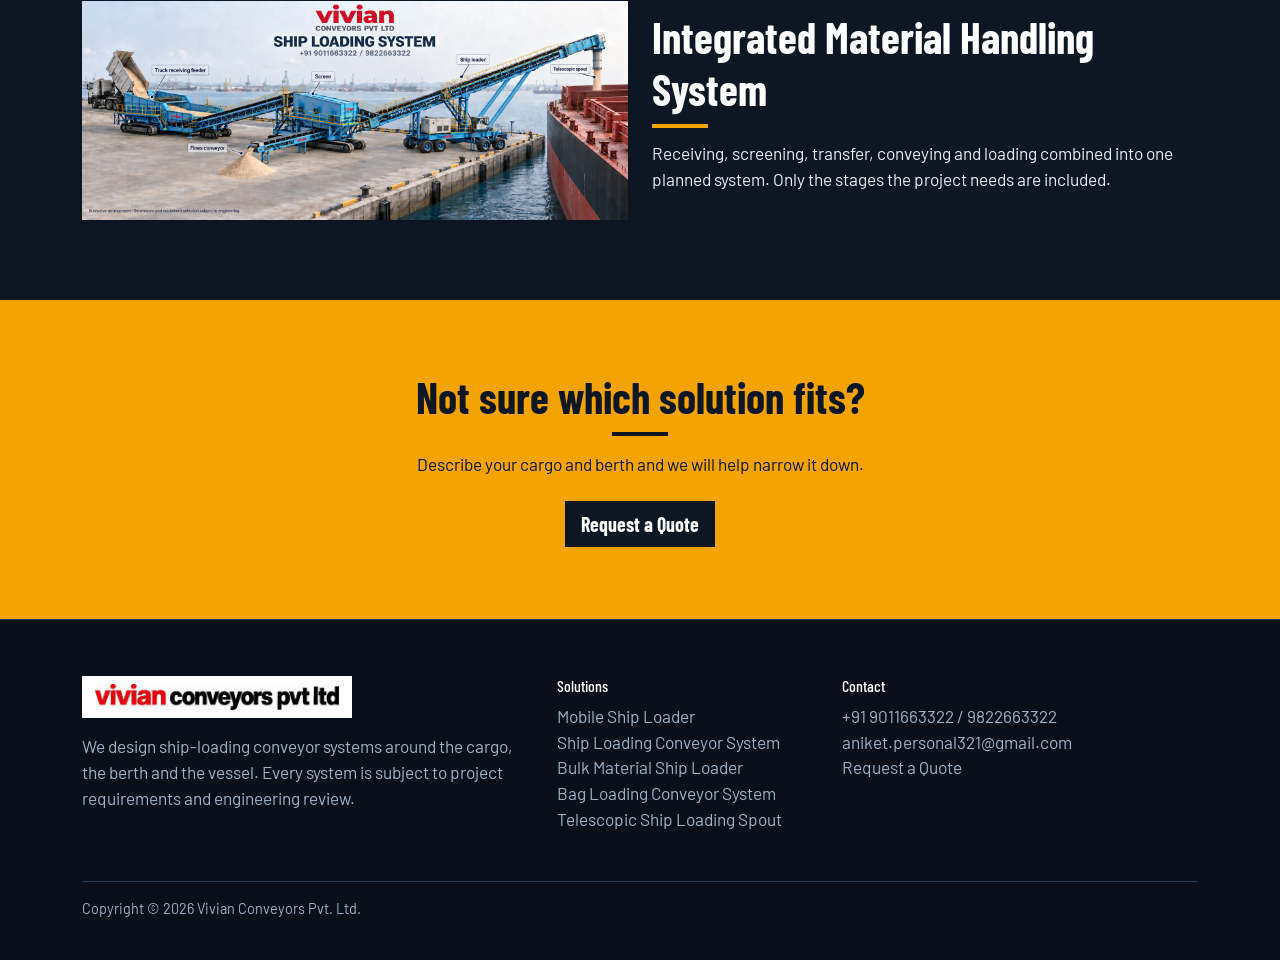
<file: solutions.html>
<!DOCTYPE html><html lang="en" data-bs-theme="dark"><head><meta charset="utf-8"><meta name="viewport" content="width=device-width,initial-scale=1"><title>Solutions | Vivian Conveyors Pvt. Ltd.</title><meta name="description" content="Ship-loading solution families."><link href="https://cdn.jsdelivr.net/npm/bootstrap@5.3.3/dist/css/bootstrap.min.css" rel="stylesheet"><link href="https://fonts.googleapis.com/css2?family=Barlow+Condensed:wght@600;700&family=Barlow:wght@400;600&display=swap" rel="stylesheet"><link href="css/style.css" rel="stylesheet"></head><body><nav class="navbar navbar-expand-lg sticky-top"><div class="container"><a class="navbar-brand" href="index.html"><img src="images/logo.png" alt="Vivian Conveyors Pvt. Ltd." height="30"></a><button class="navbar-toggler" data-bs-toggle="collapse" data-bs-target="#m" aria-label="Menu"><span class="navbar-toggler-icon"></span></button><div class="collapse navbar-collapse" id="m"><ul class="navbar-nav ms-auto align-items-lg-center gap-lg-2"><li class="nav-item"><a class="nav-link" href="index.html">Home</a></li><li class="nav-item"><a class="nav-link" href="about.html">About</a></li><li class="nav-item dropdown"><a class="nav-link dropdown-toggle active" href="solutions.html" data-bs-toggle="dropdown">Solutions</a><ul class="dropdown-menu"><li><a class="dropdown-item fw-bold" href="solutions.html">All solutions</a></li><li><a class="dropdown-item" href="mobile-ship-loader.html">Mobile Ship Loader</a></li><li><a class="dropdown-item" href="ship-loading-conveyor-system.html">Ship Loading Conveyor System</a></li><li><a class="dropdown-item" href="bulk-material-ship-loader.html">Bulk Material Ship Loader</a></li><li><a class="dropdown-item" href="bag-loading-conveyor-system.html">Bag Loading Conveyor System</a></li><li><a class="dropdown-item" href="telescopic-ship-loading-spout.html">Telescopic Ship Loading Spout</a></li></ul></li><li class="nav-item"><a class="nav-link" href="applications.html">Applications</a></li><li class="nav-item"><a class="nav-link" href="industries.html">Industries</a></li><li class="nav-item"><a class="nav-link" href="process.html">Process</a></li><li><a class="btn btn-red ms-lg-2" href="contact.html">Request a Quote</a></li></ul></div></div></nav><main><section class="phead" style="background-image:linear-gradient(90deg,rgba(14,38,72,.94) 35%,rgba(14,38,72,.45)),url(images/tele.jpg)"><div class="container"><h1>Ship-loading solutions</h1><p>Six solution families, each shaped around the cargo route. Final equipment and configuration are always project-specific.</p></div></section><section class="sec"><div class="container"><div class="row g-4 align-items-center mb-5 "><div class="col-lg-6"><img class="w-100 shadow-sm" src="images/hopper.jpg" alt="Mobile Ship Loader" loading="lazy"></div><div class="col-lg-6"><h2>Mobile Ship Loader</h2><p>A mobile ship loader suits berths where the vessel, hold or loading position changes from call to call. Repositionable equipment for berths where loading positions change. Travel and setup depend on the site.</p><a href="mobile-ship-loader.html" class="btn btn-outline-navy">View details</a></div></div><div class="row g-4 align-items-center mb-5 flex-lg-row-reverse"><div class="col-lg-6"><img class="w-100 shadow-sm" src="images/tele.jpg" alt="Ship Loading Conveyor System" loading="lazy"></div><div class="col-lg-6"><h2>Ship Loading Conveyor System</h2><p>A ship loading conveyor system links the supply point to the vessel with a continuous, project-defined route. A connected route from the supply point to the ship-side discharge, configured to your operation.</p><a href="ship-loading-conveyor-system.html" class="btn btn-outline-navy">View details</a></div></div><div class="row g-4 align-items-center mb-5 "><div class="col-lg-6"><img class="w-100 shadow-sm" src="images/tower.jpg" alt="Bulk Material Ship Loader" loading="lazy"></div><div class="col-lg-6"><h2>Bulk Material Ship Loader</h2><p>Bulk loading depends on how material flows, how it is transferred and how the ship can be reached. Bulk cargo handling shaped by material flow, transfers, vessel access and berth conditions.</p><a href="bulk-material-ship-loader.html" class="btn btn-outline-navy">View details</a></div></div><div class="row g-4 align-items-center mb-5 flex-lg-row-reverse"><div class="col-lg-6"><img class="w-100 shadow-sm" src="images/orange.jpg" alt="Bag Loading Conveyor System" loading="lazy"></div><div class="col-lg-6"><h2>Bag Loading Conveyor System</h2><p>Bagged cargo needs a different approach from bulk. Conveying for bagged cargo, planned around staging, handling practice and the vessel interface.</p><a href="bag-loading-conveyor-system.html" class="btn btn-outline-navy">View details</a></div></div><div class="row g-4 align-items-center mb-5 "><div class="col-lg-6"><img class="w-100 shadow-sm" src="images/boom.jpg" alt="Telescopic Ship Loading Spout" loading="lazy"></div><div class="col-lg-6"><h2>Telescopic Ship Loading Spout</h2><p>The spout is where the system meets the ship. A telescopic spout or similar discharge arrangement, where cargo, control and vessel needs call for it.</p><a href="telescopic-ship-loading-spout.html" class="btn btn-outline-navy">View details</a></div></div><div class="row g-4 align-items-center"><div class="col-lg-6"><img class="w-100 shadow-sm" src="images/system.jpg" alt="Integrated system"></div><div class="col-lg-6"><h2>Integrated Material Handling System</h2><p>Receiving, screening, transfer, conveying and loading combined into one planned system. Only the stages the project needs are included.</p></div></div></div></section><section class="cta"><div class="container"><h2>Not sure which solution fits?</h2><p>Describe your cargo and berth and we will help narrow it down.</p><a class="btn btn-red btn-lg" href="contact.html">Request a Quote</a></div></section></main><footer><div class="container"><div class="row g-4"><div class="col-lg-5"><img src="images/logo.png" class="flogo" alt="Vivian Conveyors Pvt. Ltd."><p class="mt-3">We design ship-loading conveyor systems around the cargo, the berth and the vessel. Every system is subject to project requirements and engineering review.</p></div><div class="col-6 col-lg-3"><h6>Solutions</h6><ul><li><a href="mobile-ship-loader.html">Mobile Ship Loader</a></li><li><a href="ship-loading-conveyor-system.html">Ship Loading Conveyor System</a></li><li><a href="bulk-material-ship-loader.html">Bulk Material Ship Loader</a></li><li><a href="bag-loading-conveyor-system.html">Bag Loading Conveyor System</a></li><li><a href="telescopic-ship-loading-spout.html">Telescopic Ship Loading Spout</a></li></ul></div><div class="col-6 col-lg-4"><h6>Contact</h6><ul><li><a href="tel:+919011663322">+91 9011663322 / 9822663322</a></li><li><a href="mailto:aniket.personal321@gmail.com">aniket.personal321@gmail.com</a></li><li><a href="contact.html">Request a Quote</a></li></ul></div></div><p class="copy">Copyright &copy; <span id="yr">2026</span> Vivian Conveyors Pvt. Ltd.</p></div></footer><script src="https://cdn.jsdelivr.net/npm/bootstrap@5.3.3/dist/js/bootstrap.bundle.min.js"></script><script src="js/main.js"></script></body></html>
</file>
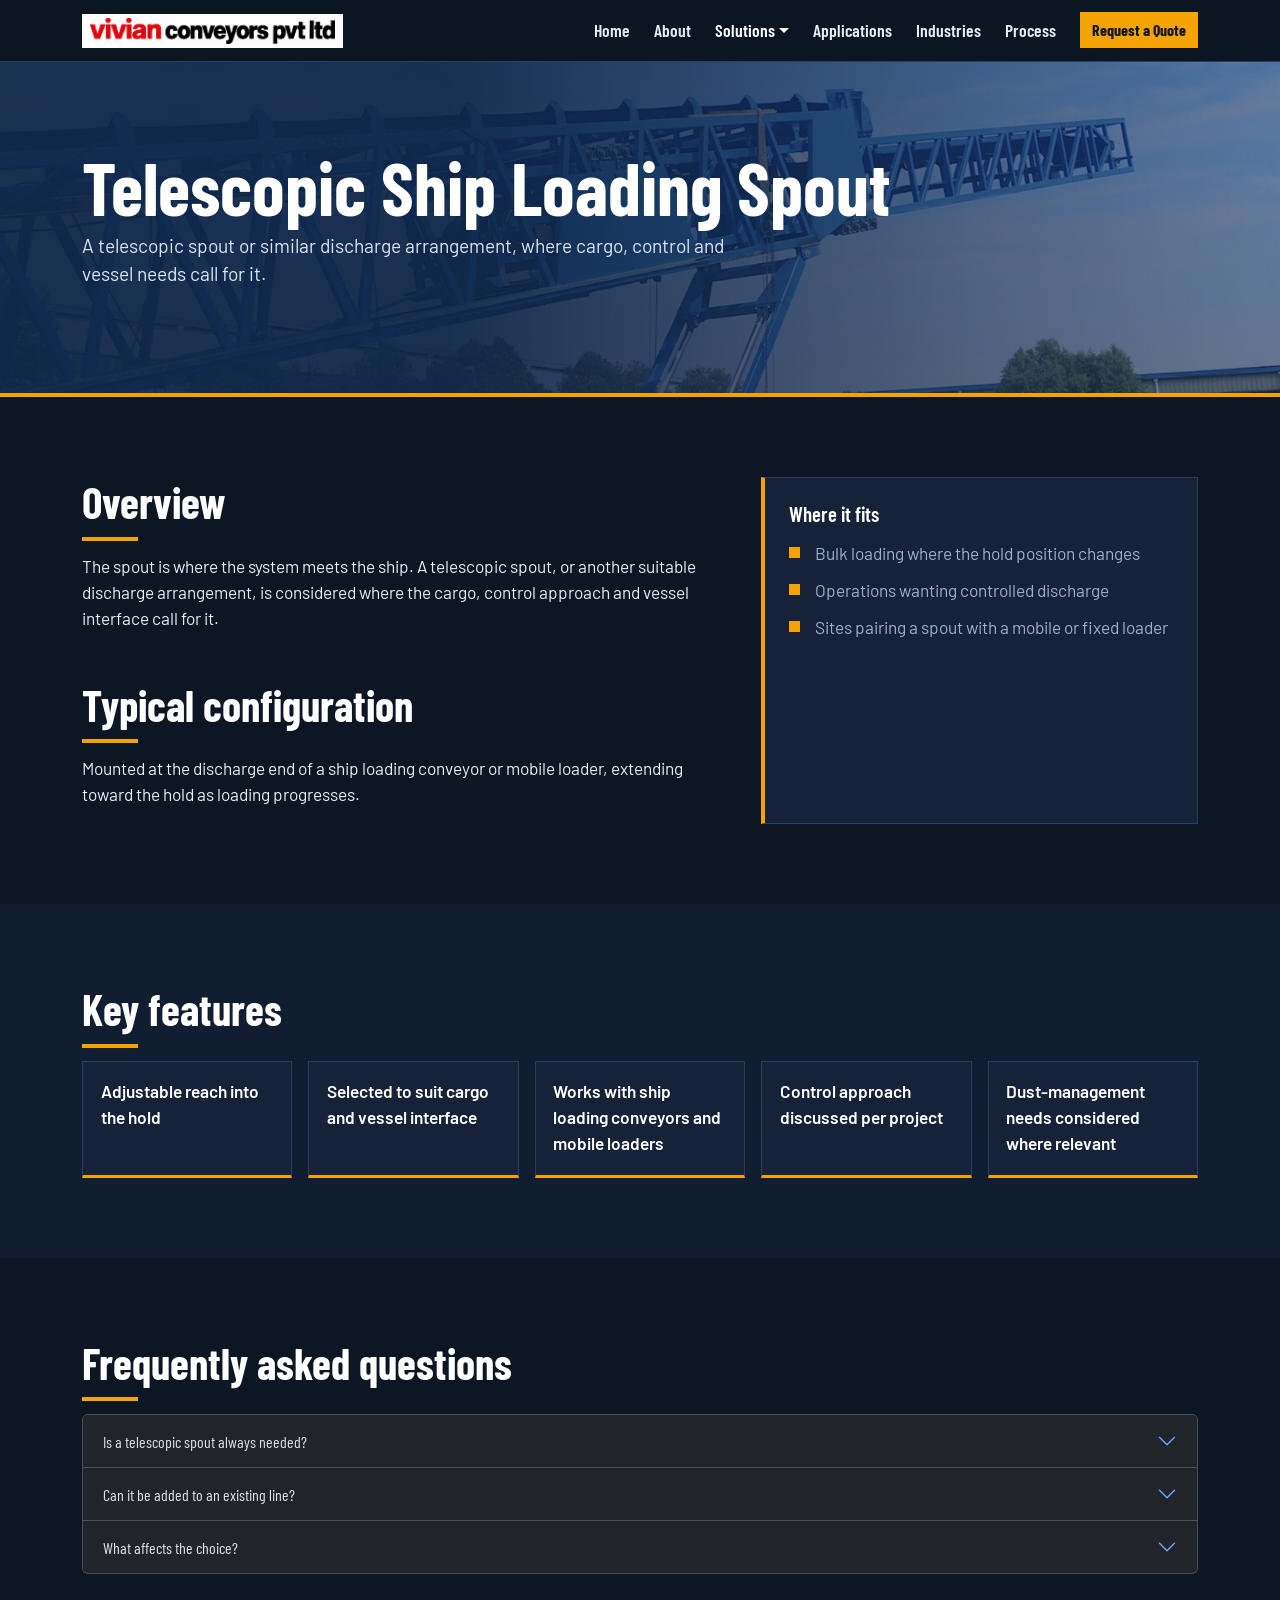
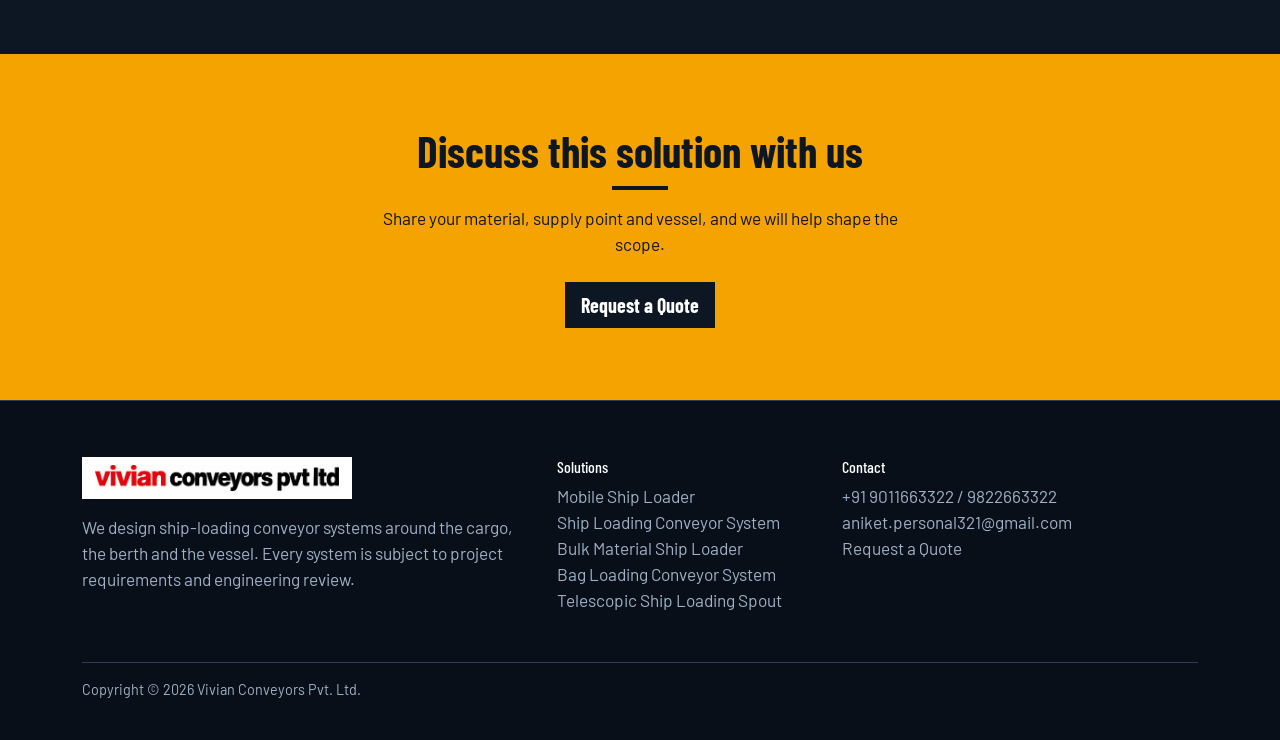
<file: telescopic-ship-loading-spout.html>
<!DOCTYPE html><html lang="en" data-bs-theme="dark"><head><meta charset="utf-8"><meta name="viewport" content="width=device-width,initial-scale=1"><title>Telescopic Ship Loading Spout | Vivian Conveyors Pvt. Ltd.</title><meta name="description" content="A telescopic spout or similar discharge arrangement, where cargo, control and vessel needs call for it."><link href="https://cdn.jsdelivr.net/npm/bootstrap@5.3.3/dist/css/bootstrap.min.css" rel="stylesheet"><link href="https://fonts.googleapis.com/css2?family=Barlow+Condensed:wght@600;700&family=Barlow:wght@400;600&display=swap" rel="stylesheet"><link href="css/style.css" rel="stylesheet"></head><body><nav class="navbar navbar-expand-lg sticky-top"><div class="container"><a class="navbar-brand" href="index.html"><img src="images/logo.png" alt="Vivian Conveyors Pvt. Ltd." height="30"></a><button class="navbar-toggler" data-bs-toggle="collapse" data-bs-target="#m" aria-label="Menu"><span class="navbar-toggler-icon"></span></button><div class="collapse navbar-collapse" id="m"><ul class="navbar-nav ms-auto align-items-lg-center gap-lg-2"><li class="nav-item"><a class="nav-link" href="index.html">Home</a></li><li class="nav-item"><a class="nav-link" href="about.html">About</a></li><li class="nav-item dropdown"><a class="nav-link dropdown-toggle active" href="solutions.html" data-bs-toggle="dropdown">Solutions</a><ul class="dropdown-menu"><li><a class="dropdown-item fw-bold" href="solutions.html">All solutions</a></li><li><a class="dropdown-item" href="mobile-ship-loader.html">Mobile Ship Loader</a></li><li><a class="dropdown-item" href="ship-loading-conveyor-system.html">Ship Loading Conveyor System</a></li><li><a class="dropdown-item" href="bulk-material-ship-loader.html">Bulk Material Ship Loader</a></li><li><a class="dropdown-item" href="bag-loading-conveyor-system.html">Bag Loading Conveyor System</a></li><li><a class="dropdown-item" href="telescopic-ship-loading-spout.html">Telescopic Ship Loading Spout</a></li></ul></li><li class="nav-item"><a class="nav-link" href="applications.html">Applications</a></li><li class="nav-item"><a class="nav-link" href="industries.html">Industries</a></li><li class="nav-item"><a class="nav-link" href="process.html">Process</a></li><li><a class="btn btn-red ms-lg-2" href="contact.html">Request a Quote</a></li></ul></div></div></nav><main><section class="phead" style="background-image:linear-gradient(90deg,rgba(14,38,72,.94) 35%,rgba(14,38,72,.45)),url(images/boom.jpg)"><div class="container"><h1>Telescopic Ship Loading Spout</h1><p>A telescopic spout or similar discharge arrangement, where cargo, control and vessel needs call for it.</p></div></section><section class="sec"><div class="container"><div class="row g-5"><div class="col-lg-7"><h2>Overview</h2><p>The spout is where the system meets the ship. A telescopic spout, or another suitable discharge arrangement, is considered where the cargo, control approach and vessel interface call for it.</p><h2 class="mt-5">Typical configuration</h2><p>Mounted at the discharge end of a ship loading conveyor or mobile loader, extending toward the hold as loading progresses.</p></div><div class="col-lg-5"><div class="card-x"><h3>Where it fits</h3><ul class="tick"><li>Bulk loading where the hold position changes</li><li>Operations wanting controlled discharge</li><li>Sites pairing a spout with a mobile or fixed loader</li></ul></div></div></div></div></section><section class="sec grey"><div class="container"><h2>Key features</h2><div class="row g-3"><div class="col-md-6 col-lg"><div class="feat">Adjustable reach into the hold</div></div><div class="col-md-6 col-lg"><div class="feat">Selected to suit cargo and vessel interface</div></div><div class="col-md-6 col-lg"><div class="feat">Works with ship loading conveyors and mobile loaders</div></div><div class="col-md-6 col-lg"><div class="feat">Control approach discussed per project</div></div><div class="col-md-6 col-lg"><div class="feat">Dust-management needs considered where relevant</div></div></div></div></section><section class="sec"><div class="container"><h2>Frequently asked questions</h2><div class="accordion"><div class="accordion-item"><h3 class="accordion-header"><button class="accordion-button collapsed" data-bs-toggle="collapse" data-bs-target="#q0">Is a telescopic spout always needed?</button></h3><div id="q0" class="accordion-collapse collapse"><div class="accordion-body">No. Another discharge arrangement may suit your cargo and vessel better.</div></div></div><div class="accordion-item"><h3 class="accordion-header"><button class="accordion-button collapsed" data-bs-toggle="collapse" data-bs-target="#q1">Can it be added to an existing line?</button></h3><div id="q1" class="accordion-collapse collapse"><div class="accordion-body">Possibly. This is checked during site review.</div></div></div><div class="accordion-item"><h3 class="accordion-header"><button class="accordion-button collapsed" data-bs-toggle="collapse" data-bs-target="#q2">What affects the choice?</button></h3><div id="q2" class="accordion-collapse collapse"><div class="accordion-body">Material, vessel type, loading position and your control requirements.</div></div></div></div></div></section><section class="cta"><div class="container"><h2>Discuss this solution with us</h2><p>Share your material, supply point and vessel, and we will help shape the scope.</p><a class="btn btn-red btn-lg" href="contact.html">Request a Quote</a></div></section></main><footer><div class="container"><div class="row g-4"><div class="col-lg-5"><img src="images/logo.png" class="flogo" alt="Vivian Conveyors Pvt. Ltd."><p class="mt-3">We design ship-loading conveyor systems around the cargo, the berth and the vessel. Every system is subject to project requirements and engineering review.</p></div><div class="col-6 col-lg-3"><h6>Solutions</h6><ul><li><a href="mobile-ship-loader.html">Mobile Ship Loader</a></li><li><a href="ship-loading-conveyor-system.html">Ship Loading Conveyor System</a></li><li><a href="bulk-material-ship-loader.html">Bulk Material Ship Loader</a></li><li><a href="bag-loading-conveyor-system.html">Bag Loading Conveyor System</a></li><li><a href="telescopic-ship-loading-spout.html">Telescopic Ship Loading Spout</a></li></ul></div><div class="col-6 col-lg-4"><h6>Contact</h6><ul><li><a href="tel:+919011663322">+91 9011663322 / 9822663322</a></li><li><a href="mailto:aniket.personal321@gmail.com">aniket.personal321@gmail.com</a></li><li><a href="contact.html">Request a Quote</a></li></ul></div></div><p class="copy">Copyright &copy; <span id="yr">2026</span> Vivian Conveyors Pvt. Ltd.</p></div></footer><script src="https://cdn.jsdelivr.net/npm/bootstrap@5.3.3/dist/js/bootstrap.bundle.min.js"></script><script src="js/main.js"></script></body></html>
</file>
<file: css/style.css>
:root{--bg:#0d1623;--bg2:#111d30;--panel:#152238;--line:#2a3d5c;--tx:#e6edf5;--mut:#9fb0c5;--amb:#f5a300}
body{font-family:Barlow,sans-serif;background:var(--bg);color:var(--tx);font-size:1.08rem}
h1,h2,h3,h6,.btn,.navbar{font-family:'Barlow Condensed',sans-serif}
h1{font-weight:700;font-size:clamp(2.6rem,6vw,4.6rem);line-height:1;color:#fff}
h2{font-weight:700;color:#fff;font-size:clamp(1.9rem,3.5vw,2.7rem);margin-bottom:.8rem}
h2:after{content:"";display:block;width:56px;height:4px;background:var(--amb);margin-top:.5rem}
h3{font-size:1.3rem;font-weight:600;color:#fff}
.navbar{background:rgba(13,22,35,.96);border-bottom:1px solid var(--line)}
.navbar-brand img{background:#fff;padding:4px 8px;height:34px}
.nav-link{font-weight:600;color:var(--tx);font-size:1.1rem}.nav-link.active,.nav-link:hover{color:var(--amb)}
.dropdown-menu{background:var(--panel);border-color:var(--line)}.dropdown-item{color:var(--tx)}.dropdown-item:hover{background:var(--bg2);color:var(--amb)}
.navbar-toggler{border-color:var(--line);filter:invert(1)}
.btn-red{background:var(--amb);color:#0d1623;font-weight:700;border:0;border-radius:0}.btn-red:hover{background:#ffc43d;color:#0d1623}
.btn-outline-navy{border:2px solid var(--tx);color:var(--tx);font-weight:700;border-radius:0}.btn-outline-navy:hover{background:var(--tx);color:var(--bg)}
.hero{position:relative;overflow:hidden;min-height:82vh;display:flex;align-items:center;padding:5rem 0;background:var(--bg)}
.hero .container{position:static}.hero .row>.col-lg-6:first-child{position:relative;z-index:2}
.hero:after{content:"";position:absolute;inset:0;background:linear-gradient(90deg,rgba(13,22,35,.97) 30%,rgba(13,22,35,.55) 70%,rgba(13,22,35,.2));z-index:1}
.heroimg{position:absolute;inset:0;z-index:0}.heroimg:before{display:none}.heroimg img{width:100%;height:100%;object-fit:cover}
.text-muted{color:var(--mut)!important}.call a{color:var(--amb);font-weight:600;text-decoration:none}
.sec{padding:5rem 0}.grey{background:var(--bg2)}.intro{max-width:62ch;margin-bottom:2rem;color:var(--mut)}
.card-x{background:var(--panel);border:1px solid var(--line);border-left:4px solid var(--amb);padding:1.5rem;height:100%}.card-x p{color:var(--mut);margin:0 0 .5rem}
.scard{display:block;background:var(--panel);border:1px solid var(--line);text-decoration:none;color:var(--mut);height:100%;transition:transform .2s,border-color .2s}
.scard:hover{transform:translateY(-4px);border-color:var(--amb)}.scard img{width:100%;height:200px;object-fit:cover}.scard div{padding:1.2rem}.scard b{color:var(--amb)}
.phead{background-size:cover;background-position:center;color:#fff;padding:5.5rem 0;border-bottom:4px solid var(--amb)}.phead p{max-width:60ch;font-size:1.2rem;color:#dbe5f1}
.flow{list-style:none;padding:0 0 0 1.6rem;border-left:3px solid var(--amb);display:grid;gap:1rem;counter-reset:s}
.flow li{counter-increment:s;background:var(--panel);border:1px solid var(--line);padding:1rem 1.2rem;position:relative}
.flow li:before{content:counter(s);position:absolute;left:-2.75rem;top:1rem;width:2rem;height:2rem;background:var(--amb);color:var(--bg);font-weight:700;text-align:center;line-height:2rem}
.flow strong{color:#fff;display:block}.flow span{color:var(--mut)}
.feat{background:var(--panel);border:1px solid var(--line);border-bottom:3px solid var(--amb);padding:1.1rem;height:100%;font-weight:600;color:#fff}
.tick{padding:0;list-style:none;margin:0}.tick li{padding:.35rem 0 .35rem 1.6rem;position:relative;color:var(--mut)}.tick li:before{content:"";position:absolute;left:0;top:.75rem;width:.7rem;height:.7rem;background:var(--amb)}
.cta{background:var(--amb);color:#0d1623;padding:4.5rem 0;text-align:center}.cta h2{color:#0d1623}.cta h2:after{background:#0d1623;margin:.5rem auto 0}.cta p{max-width:55ch;margin:1rem auto 1.5rem}.cta .btn-red{background:#0d1623;color:#fff}.cta .btn-red:hover{background:#000}
footer{background:#080f19;color:var(--mut);padding:3.5rem 0 1.5rem;border-top:1px solid var(--line)}footer h6{color:#fff}footer ul{list-style:none;padding:0}footer a{color:var(--mut);text-decoration:none}footer a:hover{color:var(--amb)}
.flogo{background:#fff;padding:.5rem .8rem;height:42px}.copy{border-top:1px solid var(--line);margin-top:2rem;padding-top:1rem;font-size:.9rem}:focus-visible{outline:3px solid var(--amb);outline-offset:2px}
</file>
